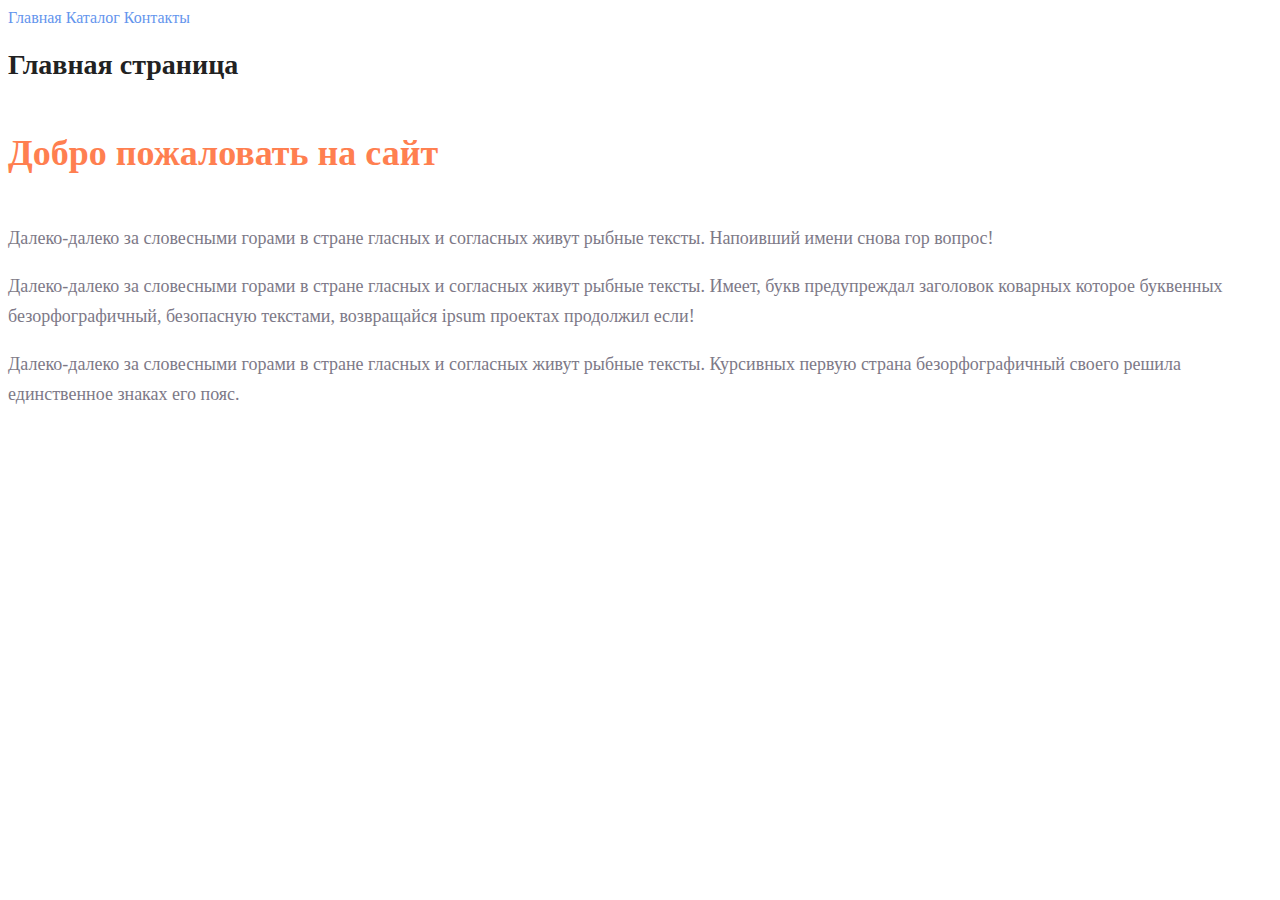
<file: myWeb/index.html>
<!DOCTYPE html>
<html lang="en">
<head>
    <meta charset="UTF-8">
    <meta name="viewport" content="width=device-width, initial-scale=1.0">
    <link rel="stylesheet" href="style.css">
    <title>Main</title>
</head>
<body>
   <nav>
    <a class="link" href="#">Главная</a>
    <a class="link" href="./catalog/catalog.html">Каталог</a>
    <a class="link" href="./contacts.html">Контакты</a>
   </nav> 
   <h1 class="header1"> Главная страница</h1>
   <h2 class="header2">Добро пожаловать на сайт</h2>
   <p class="paragraph">Далеко-далеко за словесными горами в стране гласных и согласных живут рыбные тексты. Напоивший имени снова гор вопрос!</p>
   <p class="paragraph">Далеко-далеко за словесными горами в стране гласных и согласных живут рыбные тексты. Имеет, букв предупреждал заголовок коварных которое буквенных безорфографичный, безопасную текстами, возвращайся ipsum проектах продолжил если!</p>
   <p class="paragraph">Далеко-далеко за словесными горами в стране гласных и согласных живут рыбные тексты. Курсивных первую страна безорфографичный своего решила единственное знаках его пояс.</p>
</body>
</html>
</file>
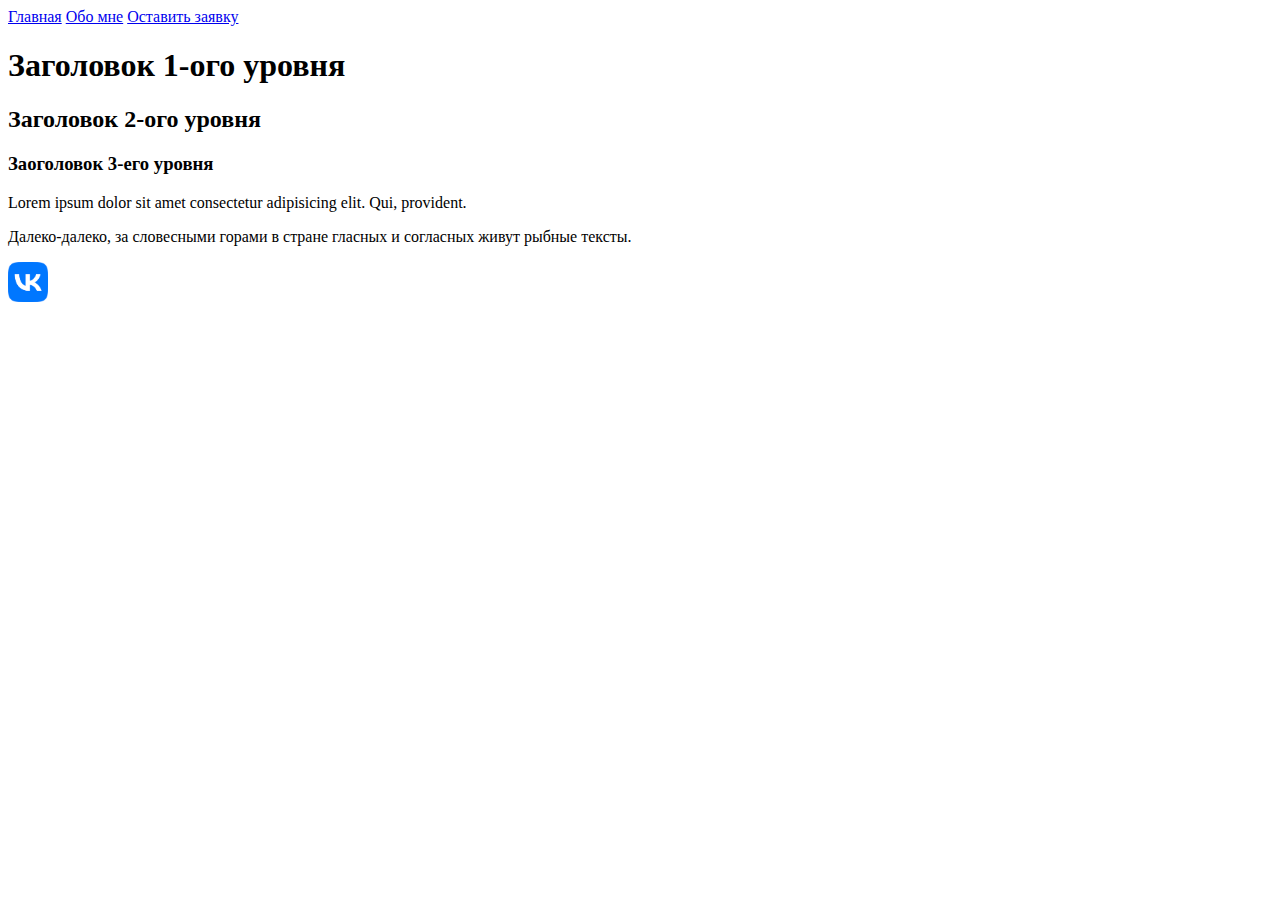
<file: seminar1/index.html>
<!DOCTYPE html>
<html lang="en">
  <head>
    <meta charset="UTF-8" />
    <meta name="viewport" content="width=device-width, initial-scale=1.0" />
    <title>Lesson1</title>
  </head>
  <body>
    <nav>
        <a href="#">Главная</a>
        <a href="./info/about.html">Обо мне</a>
        <a href="./form.html">Оставить заявку</a>
        <!-- alt+shift+вниз - копирование строки -->
        <!-- в пути к папке, если она находится на уровень выше, нужно указать ../ -->
      </nav>  
    <h1>Заголовок 1-ого уровня</h1> <!-- Должен быть один на страницу! -->
    <h2>Заголовок 2-ого уровня</h2>
    <h3>Заоголовок 3-его уровня</h3>
    <p>Lorem ipsum dolor sit amet consectetur adipisicing elit. Qui, provident.</p>
    <p>Далеко-далеко, за словесными горами в стране гласных и согласных живут рыбные тексты.</p> <!-- Loremru - русский текст -->
    <!-- Alt+shift+a  комментатарий -->
    <a href="https://vk.com" target="_blank"><img src="./images/vk.png" alt="иконка VK" width="40"></a>
  </body>
</html>
</file>
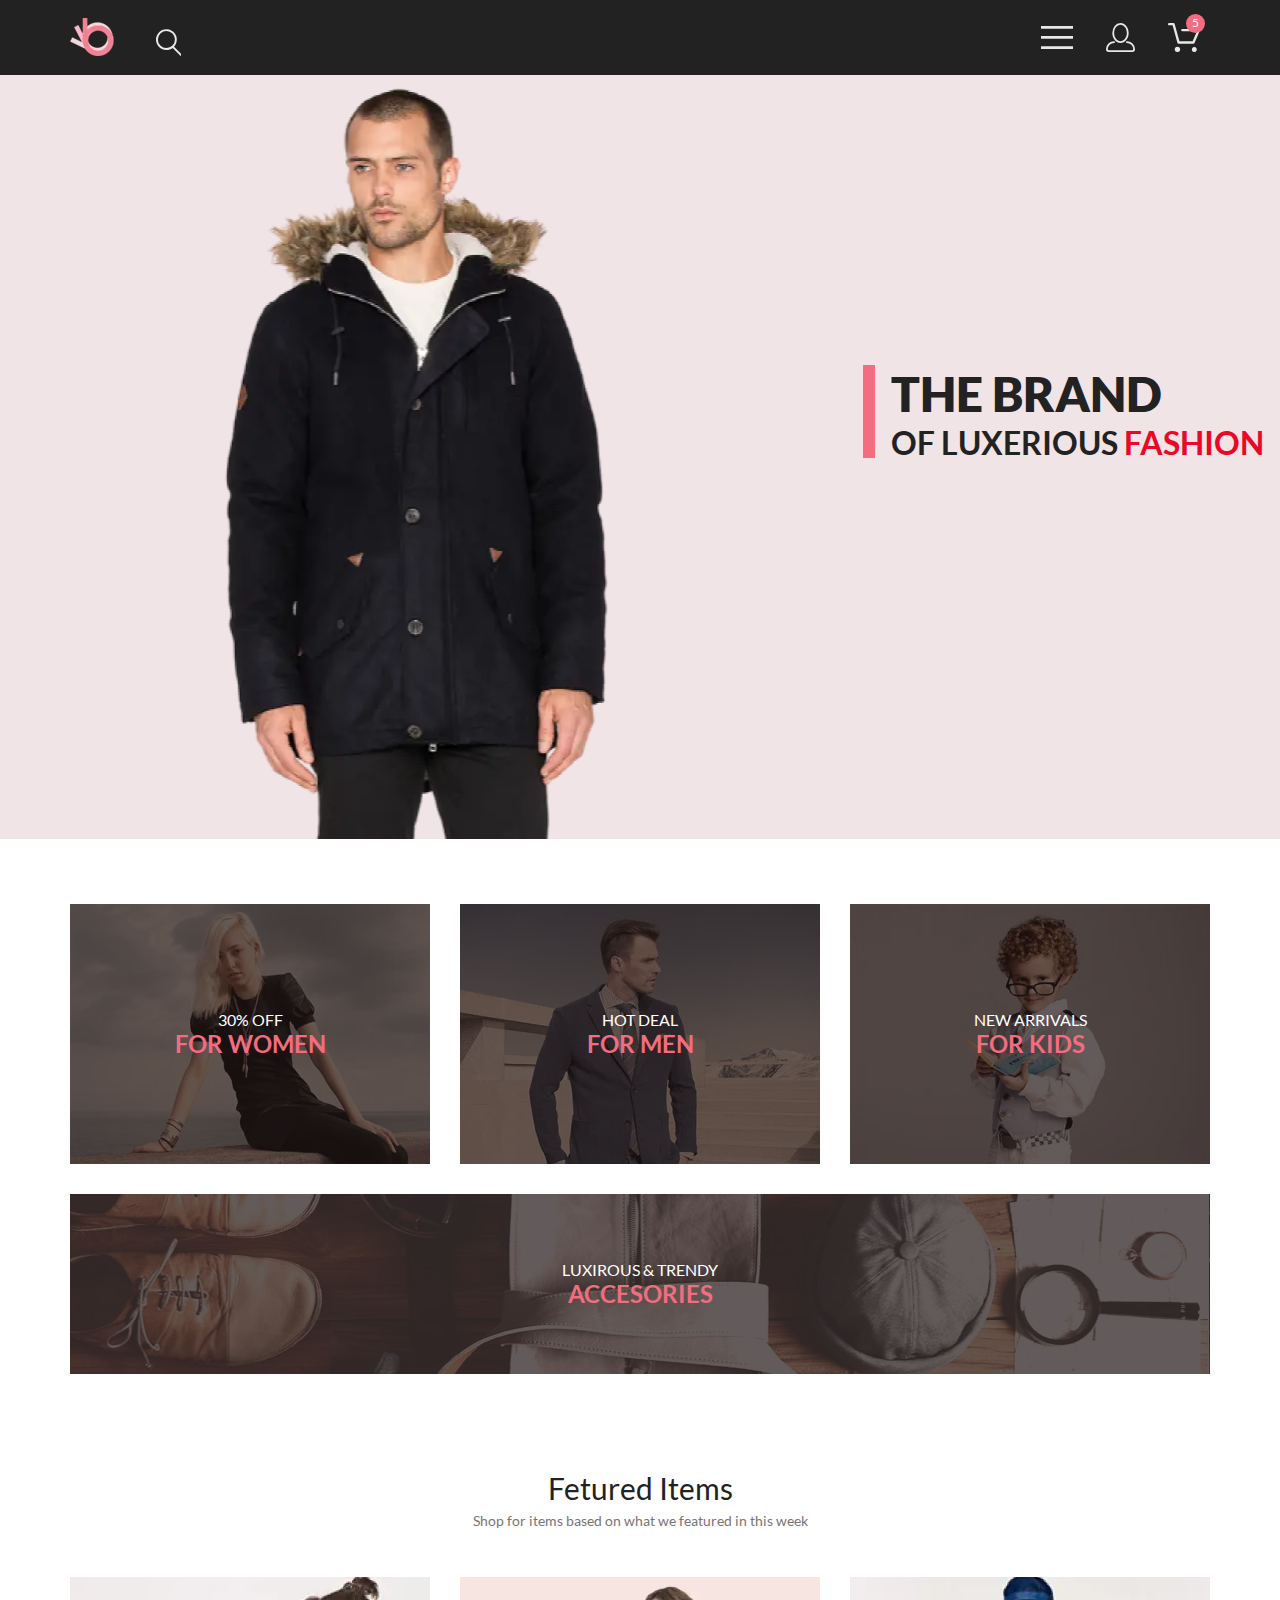
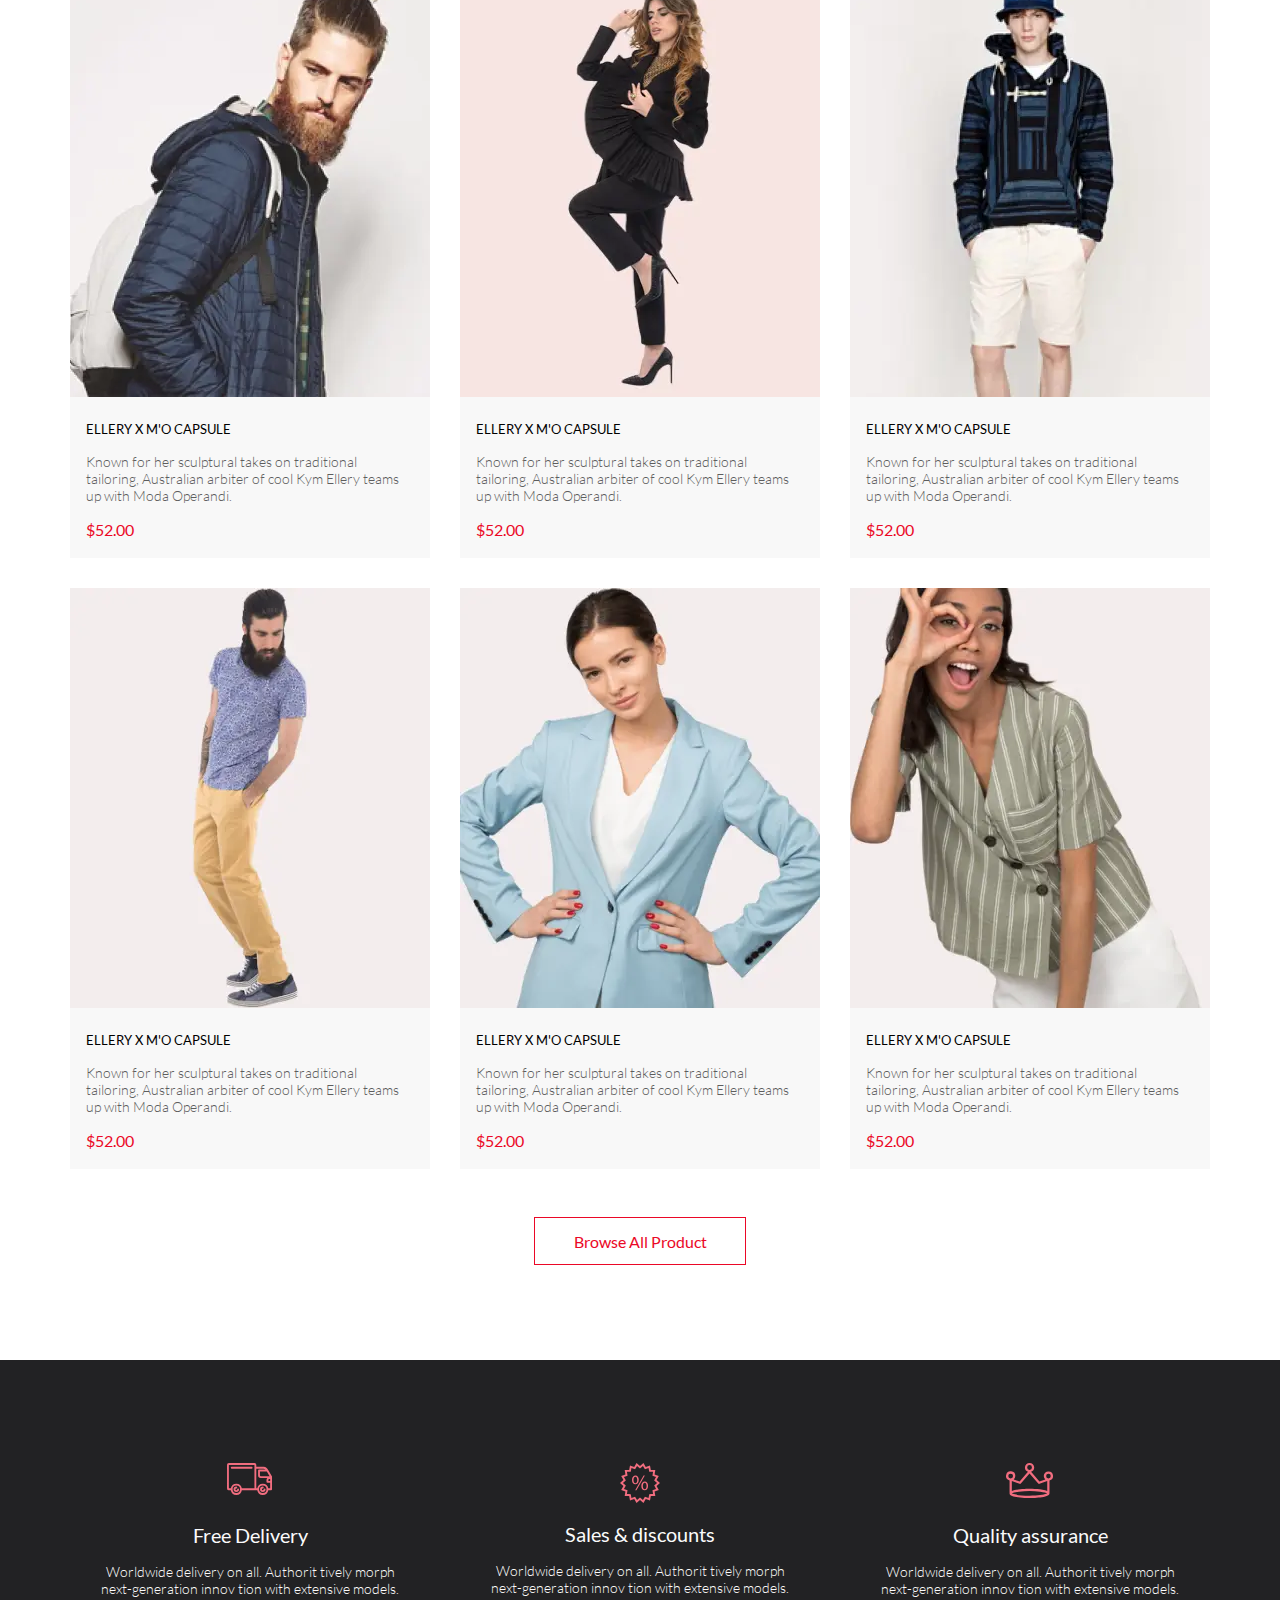
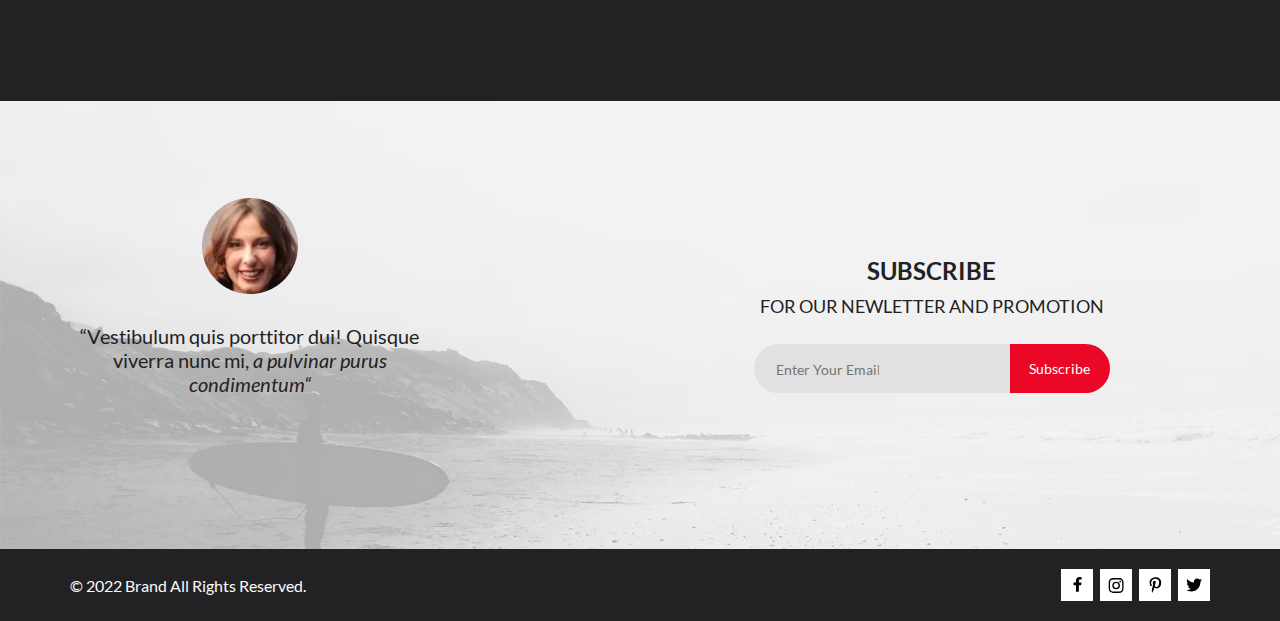
<file: webShop/index.html>
<!DOCTYPE html>
<html lang="en">
<head>
    <meta charset="UTF-8">
    <meta name="viewport" content="width=device-width, initial-scale=1.0">
    <meta name="description" content="Модный женский трикотаж 2023 в интернет магазине Luxory store. Все модели в наличии, быстрая доставка, возможность примерки! Звоните и заказывайте!">
    <link rel="stylesheet" href="style.css">
    <title>Main</title>
</head>
<body>
    <header>
        <div class="container header_wrap">
            <div class="logo_search">
                <img class="logo" src="./img/icon_1.webp" alt="logo">
                <svg xmlns="http://www.w3.org/2000/svg" width="27" height="28" fill="none" class="search"><path fill="#E8E8E8" d="M19.059 17.625A10.395 10.395 0 1 0 11.419 21c2.253.003 4.445-.731 6.24-2.09l7.749 7.807a.926.926 0 0 0 .66.285.9.9 0 0 0 .66-.285.971.971 0 0 0 0-1.346l-7.67-7.746ZM2.886 10.5a8.535 8.535 0 1 1 8.534 8.6 8.575 8.575 0 0 1-8.534-8.6Z"/></svg>
            </div>
            <nav class="menu">
                <h3 style="display: none;">Navigation bar</h3>
                <svg class="burger"  xmlns="http://www.w3.org/2000/svg" width="32" height="23" fill="none"><path fill="#E8E8E8" d="M0 23v-2.69h32V23H0Zm0-10.24v-2.69h32v2.69H0ZM0 2.69V0h32v2.69H0Z"/></svg>
                <svg xmlns="http://www.w3.org/2000/svg" width="29" height="29" fill="none" class="hidden"><path fill="#E8E8E8" d="M14.5 19.937c4.5 0 8.156-4.473 8.156-9.969C22.656 4.472 19 0 14.5 0a7.45 7.45 0 0 0-5.834 3 11.159 11.159 0 0 0-2.322 6.974c0 5.491 3.656 9.963 8.156 9.963Zm0-18.124c3.5 0 6.344 3.659 6.344 8.156 0 4.497-2.846 8.156-6.344 8.156s-6.344-3.66-6.345-8.156C8.154 5.473 11 1.813 14.5 1.813Zm6.344 16.312a.907.907 0 0 0 0 1.813 6.351 6.351 0 0 1 6.344 6.344.908.908 0 0 1-.906.906H2.72a.908.908 0 0 1-.906-.906 6.352 6.352 0 0 1 6.344-6.344.906.906 0 0 0 0-1.812A8.165 8.165 0 0 0 0 26.281 2.722 2.722 0 0 0 2.719 29h23.563A2.722 2.722 0 0 0 29 26.281a8.166 8.166 0 0 0-8.156-8.156Z"/></svg>
                <svg xmlns="http://www.w3.org/2000/svg" width="32" height="29" fill="none" class="hidden"><path fill="#E8E8E8" d="M26.2 29a2.477 2.477 0 1 1 .201 0h-.2ZM6.754 26.32a2.68 2.68 0 1 1 5.364 0 2.68 2.68 0 0 1-5.366 0h.002Zm3.8-5.634a1.184 1.184 0 0 1-1.145-.867L4.575 2.364H1.182a1.182 1.182 0 0 1 0-2.364h4.281a1.183 1.183 0 0 1 1.144.868l4.833 17.455h13.178L29 8.275h-14.6a1.183 1.183 0 1 1 0-2.365h16.413a1.178 1.178 0 0 1 .986.533 1.191 1.191 0 0 1 .1 1.122l-5.405 12.412a1.185 1.185 0 0 1-1.084.709H10.553Z"/></svg>
                <div class="hidden cart-number">
                    <p>5</p>
                </div>
            </nav> 
        </div>
    </header>
    <main>
    <section class="main_baner">
        <div class="container baner_wraper">
            <img class="hidden" src="./img/Layer_57.webp" alt="Layer-image">
            <div class="header1">
                <h1>THE BRAND </h1>
                <h2>OF LUXERIOUS 
                    <span class="red">
                        FASHION
                    </span>
                </h2>
            </div>
            <div class="burger-menu menu-hidden">
                <h3>MENU</h3>
                <h4>MAN</h4>
                <p>Accessories</p>
                <p>Bags</p>
                <p>Denim</p>
                <p>T-Shirts</p>
                <h4>WOMAN</h4>
                <p>Accessories</p>
                <p>Jackets &amp;&nbsp;Coats</p>
                <p>Polos</p>
                <p>T-Shirts</p>
                <p>Shirts</p>
                <h4>KIDS</h4>
                <p>Accessories</p>
                <p>Jackets &amp;&nbsp;Coats</p>
                <p>Polos</p>
                <p>T-Shirts</p>
                <p>Shirts</p>
                <p>Bags</p>
            </div>
        </div>
    </section>
    <section class="container category">
        <div class="category_1stimg">
            <div class="category_background">
                <div>
                    <p>30% OFF</p>
                    <h3>FOR WOMEN</h3>
                </div>
            </div>
        </div>
        <div class="category_2ndimg">
            <div class="category_background">
                <div>
                    <p>HOT DEAL </p>
                    <h3>FOR MEN</h3>
                </div>
            </div>
        </div>
        <div class="category_3dimg">
            <div class="category_background">
                <div>
                    <p>NEW ARRIVALS </p>
                    <h3>FOR KIDS</h3>
                </div>
            </div>
        </div>
        <div class="category_4thimg">
            <div class="category_background">
                <div>
                    <p>LUXIROUS &amp;&nbsp;TRENDY</p>
                    <h3>ACCESORIES</h3>
                </div>
            </div>
        </div>
        
    </section>
    <section class="container catalog">
        <div class="catalog__header">
            <h3>Fetured Items</h3>
            <p>Shop for items based on what we featured in this week</p>
        </div>
        <div class="catalog_wraper">
            <div class="catalog_card">
                <div class="card_image">
                    <div class="card-blackout">
                        <button>
                            <svg xmlns="http://www.w3.org/2000/svg" width="27" height="25" fill="none"><path fill="#fff" d="M21.952 23.266h-.112c-.61 0-1.121-.5-1.165-1.137-.045-.669.444-1.25 1.089-1.295a1.196 1.196 0 0 1 1.258 1.114c.011.249-.03.603-.285.895l-.006.007-.006.007a1.158 1.158 0 0 1-.773.41ZM8.22 23.26c-.65 0-1.18-.543-1.18-1.21 0-.667.53-1.21 1.18-1.21.65 0 1.18.543 1.18 1.21 0 .667-.53 1.21-1.18 1.21Z"/><path fill="#fff" d="M21.877 22.266a.146.146 0 0 0 .084-.053c.007-.01.015-.018.023-.027.036-.042.04-.13.039-.175-.013-.107-.104-.18-.181-.18h-.01c-.078.006-.166.11-.16.232.01.116.096.203.168.203h.037ZM8.22 22.26c.1 0 .18-.095.18-.21 0-.116-.08-.21-.18-.21-.1 0-.18.094-.18.21 0 .116.08.21.18.21ZM22 24.266h-.16c-1.138 0-2.083-.911-2.163-2.068-.08-1.205.817-2.28 2.019-2.362.049-.003.097-.005.146-.005 1.138 0 2.1.901 2.178 2.057.031.603-.145 1.173-.53 1.613a2.16 2.16 0 0 1-1.49.765ZM8.22 24.26c-1.204 0-2.18-.99-2.18-2.21s.976-2.21 2.18-2.21c1.204 0 2.18.99 2.18 2.21s-.976 2.21-2.18 2.21Zm12.979-6.866H9.134a.965.965 0 0 1-.93-.716L4.278 2.247H1.522a.972.972 0 0 1-.961-.978c0-.537.433-.977.961-.977H5c.432 0 .816.293.929.717l3.925 14.43h10.704l3.557-8.306H12.258a.973.973 0 0 1-.962-.978c0-.537.433-.977.962-.977H25.59c.32 0 .626.163.801.44a1 1 0 0 1 .08.928l-4.39 10.26a.963.963 0 0 1-.881.587Z"/><path fill="#fff" d="M21.877 22.266a.146.146 0 0 0 .084-.053c.007-.01.015-.018.023-.027.036-.042.04-.13.039-.175-.013-.107-.104-.18-.181-.18h-.01c-.078.006-.166.11-.16.232.01.116.096.203.168.203h.037ZM8.22 22.26c.1 0 .18-.095.18-.21 0-.116-.08-.21-.18-.21-.1 0-.18.094-.18.21 0 .116.08.21.18.21ZM22 24.266h-.16c-1.138 0-2.083-.911-2.163-2.068-.08-1.205.817-2.28 2.019-2.362.049-.003.097-.005.146-.005 1.138 0 2.1.901 2.178 2.057.031.603-.145 1.173-.53 1.613a2.16 2.16 0 0 1-1.49.765ZM8.22 24.26c-1.204 0-2.18-.99-2.18-2.21s.976-2.21 2.18-2.21c1.204 0 2.18.99 2.18 2.21s-.976 2.21-2.18 2.21Zm12.979-6.866H9.134a.965.965 0 0 1-.93-.716L4.278 2.247H1.522a.972.972 0 0 1-.961-.978c0-.537.433-.977.961-.977H5c.432 0 .816.293.929.717l3.925 14.43h10.704l3.557-8.306H12.258a.973.973 0 0 1-.962-.978c0-.537.433-.977.962-.977H25.59c.32 0 .626.163.801.44a1 1 0 0 1 .08.928l-4.39 10.26a.963.963 0 0 1-.881.587Z"/></svg>
                            Add to Cart
                        </button>
                    </div>
                    <img src="./img/products_1.webp" alt="first product">
                </div>
                <div class="card_description">
                    <h4>ELLERY X M'O CAPSULE</h4>
                    <p>Known for her sculptural takes on traditional tailoring, Australian arbiter of cool Kym Ellery teams up with Moda Operandi.</p>
                    <span>$52.00</span>
                </div>
            </div>
            <div class="catalog_card">
                <div class="card_image">
                    <div class="card-blackout">
                        <button>
                            <svg xmlns="http://www.w3.org/2000/svg" width="27" height="25" fill="none"><path fill="#fff" d="M21.952 23.266h-.112c-.61 0-1.121-.5-1.165-1.137-.045-.669.444-1.25 1.089-1.295a1.196 1.196 0 0 1 1.258 1.114c.011.249-.03.603-.285.895l-.006.007-.006.007a1.158 1.158 0 0 1-.773.41ZM8.22 23.26c-.65 0-1.18-.543-1.18-1.21 0-.667.53-1.21 1.18-1.21.65 0 1.18.543 1.18 1.21 0 .667-.53 1.21-1.18 1.21Z"/><path fill="#fff" d="M21.877 22.266a.146.146 0 0 0 .084-.053c.007-.01.015-.018.023-.027.036-.042.04-.13.039-.175-.013-.107-.104-.18-.181-.18h-.01c-.078.006-.166.11-.16.232.01.116.096.203.168.203h.037ZM8.22 22.26c.1 0 .18-.095.18-.21 0-.116-.08-.21-.18-.21-.1 0-.18.094-.18.21 0 .116.08.21.18.21ZM22 24.266h-.16c-1.138 0-2.083-.911-2.163-2.068-.08-1.205.817-2.28 2.019-2.362.049-.003.097-.005.146-.005 1.138 0 2.1.901 2.178 2.057.031.603-.145 1.173-.53 1.613a2.16 2.16 0 0 1-1.49.765ZM8.22 24.26c-1.204 0-2.18-.99-2.18-2.21s.976-2.21 2.18-2.21c1.204 0 2.18.99 2.18 2.21s-.976 2.21-2.18 2.21Zm12.979-6.866H9.134a.965.965 0 0 1-.93-.716L4.278 2.247H1.522a.972.972 0 0 1-.961-.978c0-.537.433-.977.961-.977H5c.432 0 .816.293.929.717l3.925 14.43h10.704l3.557-8.306H12.258a.973.973 0 0 1-.962-.978c0-.537.433-.977.962-.977H25.59c.32 0 .626.163.801.44a1 1 0 0 1 .08.928l-4.39 10.26a.963.963 0 0 1-.881.587Z"/><path fill="#fff" d="M21.877 22.266a.146.146 0 0 0 .084-.053c.007-.01.015-.018.023-.027.036-.042.04-.13.039-.175-.013-.107-.104-.18-.181-.18h-.01c-.078.006-.166.11-.16.232.01.116.096.203.168.203h.037ZM8.22 22.26c.1 0 .18-.095.18-.21 0-.116-.08-.21-.18-.21-.1 0-.18.094-.18.21 0 .116.08.21.18.21ZM22 24.266h-.16c-1.138 0-2.083-.911-2.163-2.068-.08-1.205.817-2.28 2.019-2.362.049-.003.097-.005.146-.005 1.138 0 2.1.901 2.178 2.057.031.603-.145 1.173-.53 1.613a2.16 2.16 0 0 1-1.49.765ZM8.22 24.26c-1.204 0-2.18-.99-2.18-2.21s.976-2.21 2.18-2.21c1.204 0 2.18.99 2.18 2.21s-.976 2.21-2.18 2.21Zm12.979-6.866H9.134a.965.965 0 0 1-.93-.716L4.278 2.247H1.522a.972.972 0 0 1-.961-.978c0-.537.433-.977.961-.977H5c.432 0 .816.293.929.717l3.925 14.43h10.704l3.557-8.306H12.258a.973.973 0 0 1-.962-.978c0-.537.433-.977.962-.977H25.59c.32 0 .626.163.801.44a1 1 0 0 1 .08.928l-4.39 10.26a.963.963 0 0 1-.881.587Z"/></svg>
                            Add to Cart
                        </button>
                    </div>
                    <img src="./img/products_2.webp" alt="second product">
                </div>
                <div class="card_description">
                    <h4>ELLERY X M'O CAPSULE</h4>
                    <p>Known for her sculptural takes on traditional tailoring, Australian arbiter of cool Kym Ellery teams up with Moda Operandi.</p>
                    <span>$52.00</span>
                </div>
                
            </div>
            <div class="catalog_card">
                <div class="card_image">
                    <div class="card-blackout">
                        <button>
                            <svg xmlns="http://www.w3.org/2000/svg" width="27" height="25" fill="none"><path fill="#fff" d="M21.952 23.266h-.112c-.61 0-1.121-.5-1.165-1.137-.045-.669.444-1.25 1.089-1.295a1.196 1.196 0 0 1 1.258 1.114c.011.249-.03.603-.285.895l-.006.007-.006.007a1.158 1.158 0 0 1-.773.41ZM8.22 23.26c-.65 0-1.18-.543-1.18-1.21 0-.667.53-1.21 1.18-1.21.65 0 1.18.543 1.18 1.21 0 .667-.53 1.21-1.18 1.21Z"/><path fill="#fff" d="M21.877 22.266a.146.146 0 0 0 .084-.053c.007-.01.015-.018.023-.027.036-.042.04-.13.039-.175-.013-.107-.104-.18-.181-.18h-.01c-.078.006-.166.11-.16.232.01.116.096.203.168.203h.037ZM8.22 22.26c.1 0 .18-.095.18-.21 0-.116-.08-.21-.18-.21-.1 0-.18.094-.18.21 0 .116.08.21.18.21ZM22 24.266h-.16c-1.138 0-2.083-.911-2.163-2.068-.08-1.205.817-2.28 2.019-2.362.049-.003.097-.005.146-.005 1.138 0 2.1.901 2.178 2.057.031.603-.145 1.173-.53 1.613a2.16 2.16 0 0 1-1.49.765ZM8.22 24.26c-1.204 0-2.18-.99-2.18-2.21s.976-2.21 2.18-2.21c1.204 0 2.18.99 2.18 2.21s-.976 2.21-2.18 2.21Zm12.979-6.866H9.134a.965.965 0 0 1-.93-.716L4.278 2.247H1.522a.972.972 0 0 1-.961-.978c0-.537.433-.977.961-.977H5c.432 0 .816.293.929.717l3.925 14.43h10.704l3.557-8.306H12.258a.973.973 0 0 1-.962-.978c0-.537.433-.977.962-.977H25.59c.32 0 .626.163.801.44a1 1 0 0 1 .08.928l-4.39 10.26a.963.963 0 0 1-.881.587Z"/><path fill="#fff" d="M21.877 22.266a.146.146 0 0 0 .084-.053c.007-.01.015-.018.023-.027.036-.042.04-.13.039-.175-.013-.107-.104-.18-.181-.18h-.01c-.078.006-.166.11-.16.232.01.116.096.203.168.203h.037ZM8.22 22.26c.1 0 .18-.095.18-.21 0-.116-.08-.21-.18-.21-.1 0-.18.094-.18.21 0 .116.08.21.18.21ZM22 24.266h-.16c-1.138 0-2.083-.911-2.163-2.068-.08-1.205.817-2.28 2.019-2.362.049-.003.097-.005.146-.005 1.138 0 2.1.901 2.178 2.057.031.603-.145 1.173-.53 1.613a2.16 2.16 0 0 1-1.49.765ZM8.22 24.26c-1.204 0-2.18-.99-2.18-2.21s.976-2.21 2.18-2.21c1.204 0 2.18.99 2.18 2.21s-.976 2.21-2.18 2.21Zm12.979-6.866H9.134a.965.965 0 0 1-.93-.716L4.278 2.247H1.522a.972.972 0 0 1-.961-.978c0-.537.433-.977.961-.977H5c.432 0 .816.293.929.717l3.925 14.43h10.704l3.557-8.306H12.258a.973.973 0 0 1-.962-.978c0-.537.433-.977.962-.977H25.59c.32 0 .626.163.801.44a1 1 0 0 1 .08.928l-4.39 10.26a.963.963 0 0 1-.881.587Z"/></svg>
                            Add to Cart
                        </button>
                    </div>
                    <img src="./img/products_3.webp" alt="third product">
                </div>
                <div class="card_description">
                    <h4>ELLERY X M'O CAPSULE</h4>
                    <p>Known for her sculptural takes on traditional tailoring, Australian arbiter of cool Kym Ellery teams up with Moda Operandi.</p>
                    <span>$52.00</span>
                </div>
            </div>
            <div class="catalog_card">
                <div class="card_image">
                    <div class="card-blackout">
                        <button>
                            <svg xmlns="http://www.w3.org/2000/svg" width="27" height="25" fill="none"><path fill="#fff" d="M21.952 23.266h-.112c-.61 0-1.121-.5-1.165-1.137-.045-.669.444-1.25 1.089-1.295a1.196 1.196 0 0 1 1.258 1.114c.011.249-.03.603-.285.895l-.006.007-.006.007a1.158 1.158 0 0 1-.773.41ZM8.22 23.26c-.65 0-1.18-.543-1.18-1.21 0-.667.53-1.21 1.18-1.21.65 0 1.18.543 1.18 1.21 0 .667-.53 1.21-1.18 1.21Z"/><path fill="#fff" d="M21.877 22.266a.146.146 0 0 0 .084-.053c.007-.01.015-.018.023-.027.036-.042.04-.13.039-.175-.013-.107-.104-.18-.181-.18h-.01c-.078.006-.166.11-.16.232.01.116.096.203.168.203h.037ZM8.22 22.26c.1 0 .18-.095.18-.21 0-.116-.08-.21-.18-.21-.1 0-.18.094-.18.21 0 .116.08.21.18.21ZM22 24.266h-.16c-1.138 0-2.083-.911-2.163-2.068-.08-1.205.817-2.28 2.019-2.362.049-.003.097-.005.146-.005 1.138 0 2.1.901 2.178 2.057.031.603-.145 1.173-.53 1.613a2.16 2.16 0 0 1-1.49.765ZM8.22 24.26c-1.204 0-2.18-.99-2.18-2.21s.976-2.21 2.18-2.21c1.204 0 2.18.99 2.18 2.21s-.976 2.21-2.18 2.21Zm12.979-6.866H9.134a.965.965 0 0 1-.93-.716L4.278 2.247H1.522a.972.972 0 0 1-.961-.978c0-.537.433-.977.961-.977H5c.432 0 .816.293.929.717l3.925 14.43h10.704l3.557-8.306H12.258a.973.973 0 0 1-.962-.978c0-.537.433-.977.962-.977H25.59c.32 0 .626.163.801.44a1 1 0 0 1 .08.928l-4.39 10.26a.963.963 0 0 1-.881.587Z"/><path fill="#fff" d="M21.877 22.266a.146.146 0 0 0 .084-.053c.007-.01.015-.018.023-.027.036-.042.04-.13.039-.175-.013-.107-.104-.18-.181-.18h-.01c-.078.006-.166.11-.16.232.01.116.096.203.168.203h.037ZM8.22 22.26c.1 0 .18-.095.18-.21 0-.116-.08-.21-.18-.21-.1 0-.18.094-.18.21 0 .116.08.21.18.21ZM22 24.266h-.16c-1.138 0-2.083-.911-2.163-2.068-.08-1.205.817-2.28 2.019-2.362.049-.003.097-.005.146-.005 1.138 0 2.1.901 2.178 2.057.031.603-.145 1.173-.53 1.613a2.16 2.16 0 0 1-1.49.765ZM8.22 24.26c-1.204 0-2.18-.99-2.18-2.21s.976-2.21 2.18-2.21c1.204 0 2.18.99 2.18 2.21s-.976 2.21-2.18 2.21Zm12.979-6.866H9.134a.965.965 0 0 1-.93-.716L4.278 2.247H1.522a.972.972 0 0 1-.961-.978c0-.537.433-.977.961-.977H5c.432 0 .816.293.929.717l3.925 14.43h10.704l3.557-8.306H12.258a.973.973 0 0 1-.962-.978c0-.537.433-.977.962-.977H25.59c.32 0 .626.163.801.44a1 1 0 0 1 .08.928l-4.39 10.26a.963.963 0 0 1-.881.587Z"/></svg>
                            Add to Cart
                        </button>
                    </div>
                    <img src="./img/products_4.webp" alt="fourth product">
                </div>
                <div class="card_description">
                    <h4>ELLERY X M'O CAPSULE</h4>
                    <p>Known for her sculptural takes on traditional tailoring, Australian arbiter of cool Kym Ellery teams up with Moda Operandi.</p>
                    <span>$52.00</span>
                </div>
            </div>
            <div class="catalog_card">
                <div class="card_image">
                    <div class="card-blackout">
                        <button>
                            <svg xmlns="http://www.w3.org/2000/svg" width="27" height="25" fill="none"><path fill="#fff" d="M21.952 23.266h-.112c-.61 0-1.121-.5-1.165-1.137-.045-.669.444-1.25 1.089-1.295a1.196 1.196 0 0 1 1.258 1.114c.011.249-.03.603-.285.895l-.006.007-.006.007a1.158 1.158 0 0 1-.773.41ZM8.22 23.26c-.65 0-1.18-.543-1.18-1.21 0-.667.53-1.21 1.18-1.21.65 0 1.18.543 1.18 1.21 0 .667-.53 1.21-1.18 1.21Z"/><path fill="#fff" d="M21.877 22.266a.146.146 0 0 0 .084-.053c.007-.01.015-.018.023-.027.036-.042.04-.13.039-.175-.013-.107-.104-.18-.181-.18h-.01c-.078.006-.166.11-.16.232.01.116.096.203.168.203h.037ZM8.22 22.26c.1 0 .18-.095.18-.21 0-.116-.08-.21-.18-.21-.1 0-.18.094-.18.21 0 .116.08.21.18.21ZM22 24.266h-.16c-1.138 0-2.083-.911-2.163-2.068-.08-1.205.817-2.28 2.019-2.362.049-.003.097-.005.146-.005 1.138 0 2.1.901 2.178 2.057.031.603-.145 1.173-.53 1.613a2.16 2.16 0 0 1-1.49.765ZM8.22 24.26c-1.204 0-2.18-.99-2.18-2.21s.976-2.21 2.18-2.21c1.204 0 2.18.99 2.18 2.21s-.976 2.21-2.18 2.21Zm12.979-6.866H9.134a.965.965 0 0 1-.93-.716L4.278 2.247H1.522a.972.972 0 0 1-.961-.978c0-.537.433-.977.961-.977H5c.432 0 .816.293.929.717l3.925 14.43h10.704l3.557-8.306H12.258a.973.973 0 0 1-.962-.978c0-.537.433-.977.962-.977H25.59c.32 0 .626.163.801.44a1 1 0 0 1 .08.928l-4.39 10.26a.963.963 0 0 1-.881.587Z"/><path fill="#fff" d="M21.877 22.266a.146.146 0 0 0 .084-.053c.007-.01.015-.018.023-.027.036-.042.04-.13.039-.175-.013-.107-.104-.18-.181-.18h-.01c-.078.006-.166.11-.16.232.01.116.096.203.168.203h.037ZM8.22 22.26c.1 0 .18-.095.18-.21 0-.116-.08-.21-.18-.21-.1 0-.18.094-.18.21 0 .116.08.21.18.21ZM22 24.266h-.16c-1.138 0-2.083-.911-2.163-2.068-.08-1.205.817-2.28 2.019-2.362.049-.003.097-.005.146-.005 1.138 0 2.1.901 2.178 2.057.031.603-.145 1.173-.53 1.613a2.16 2.16 0 0 1-1.49.765ZM8.22 24.26c-1.204 0-2.18-.99-2.18-2.21s.976-2.21 2.18-2.21c1.204 0 2.18.99 2.18 2.21s-.976 2.21-2.18 2.21Zm12.979-6.866H9.134a.965.965 0 0 1-.93-.716L4.278 2.247H1.522a.972.972 0 0 1-.961-.978c0-.537.433-.977.961-.977H5c.432 0 .816.293.929.717l3.925 14.43h10.704l3.557-8.306H12.258a.973.973 0 0 1-.962-.978c0-.537.433-.977.962-.977H25.59c.32 0 .626.163.801.44a1 1 0 0 1 .08.928l-4.39 10.26a.963.963 0 0 1-.881.587Z"/></svg>
                            Add to Cart
                        </button>
                    </div>
                    <img src="./img/products_5.webp" alt="fifth product">
                </div>
                <div class="card_description">
                    <h4>ELLERY X M'O CAPSULE</h4>
                    <p>Known for her sculptural takes on traditional tailoring, Australian arbiter of cool Kym Ellery teams up with Moda Operandi.</p>
                    <span>$52.00</span>
                </div>
            </div>
            <div class="catalog_card">
                <div class="card_image">
                    <div class="card-blackout">
                        <button>
                            <svg xmlns="http://www.w3.org/2000/svg" width="27" height="25" fill="none"><path fill="#fff" d="M21.952 23.266h-.112c-.61 0-1.121-.5-1.165-1.137-.045-.669.444-1.25 1.089-1.295a1.196 1.196 0 0 1 1.258 1.114c.011.249-.03.603-.285.895l-.006.007-.006.007a1.158 1.158 0 0 1-.773.41ZM8.22 23.26c-.65 0-1.18-.543-1.18-1.21 0-.667.53-1.21 1.18-1.21.65 0 1.18.543 1.18 1.21 0 .667-.53 1.21-1.18 1.21Z"/><path fill="#fff" d="M21.877 22.266a.146.146 0 0 0 .084-.053c.007-.01.015-.018.023-.027.036-.042.04-.13.039-.175-.013-.107-.104-.18-.181-.18h-.01c-.078.006-.166.11-.16.232.01.116.096.203.168.203h.037ZM8.22 22.26c.1 0 .18-.095.18-.21 0-.116-.08-.21-.18-.21-.1 0-.18.094-.18.21 0 .116.08.21.18.21ZM22 24.266h-.16c-1.138 0-2.083-.911-2.163-2.068-.08-1.205.817-2.28 2.019-2.362.049-.003.097-.005.146-.005 1.138 0 2.1.901 2.178 2.057.031.603-.145 1.173-.53 1.613a2.16 2.16 0 0 1-1.49.765ZM8.22 24.26c-1.204 0-2.18-.99-2.18-2.21s.976-2.21 2.18-2.21c1.204 0 2.18.99 2.18 2.21s-.976 2.21-2.18 2.21Zm12.979-6.866H9.134a.965.965 0 0 1-.93-.716L4.278 2.247H1.522a.972.972 0 0 1-.961-.978c0-.537.433-.977.961-.977H5c.432 0 .816.293.929.717l3.925 14.43h10.704l3.557-8.306H12.258a.973.973 0 0 1-.962-.978c0-.537.433-.977.962-.977H25.59c.32 0 .626.163.801.44a1 1 0 0 1 .08.928l-4.39 10.26a.963.963 0 0 1-.881.587Z"/><path fill="#fff" d="M21.877 22.266a.146.146 0 0 0 .084-.053c.007-.01.015-.018.023-.027.036-.042.04-.13.039-.175-.013-.107-.104-.18-.181-.18h-.01c-.078.006-.166.11-.16.232.01.116.096.203.168.203h.037ZM8.22 22.26c.1 0 .18-.095.18-.21 0-.116-.08-.21-.18-.21-.1 0-.18.094-.18.21 0 .116.08.21.18.21ZM22 24.266h-.16c-1.138 0-2.083-.911-2.163-2.068-.08-1.205.817-2.28 2.019-2.362.049-.003.097-.005.146-.005 1.138 0 2.1.901 2.178 2.057.031.603-.145 1.173-.53 1.613a2.16 2.16 0 0 1-1.49.765ZM8.22 24.26c-1.204 0-2.18-.99-2.18-2.21s.976-2.21 2.18-2.21c1.204 0 2.18.99 2.18 2.21s-.976 2.21-2.18 2.21Zm12.979-6.866H9.134a.965.965 0 0 1-.93-.716L4.278 2.247H1.522a.972.972 0 0 1-.961-.978c0-.537.433-.977.961-.977H5c.432 0 .816.293.929.717l3.925 14.43h10.704l3.557-8.306H12.258a.973.973 0 0 1-.962-.978c0-.537.433-.977.962-.977H25.59c.32 0 .626.163.801.44a1 1 0 0 1 .08.928l-4.39 10.26a.963.963 0 0 1-.881.587Z"/></svg>
                            Add to Cart
                        </button>
                    </div>
                    <img src="./img/products_6.webp" alt="sixth product">
                </div>
                <div class="card_description">
                    <h4>ELLERY X M'O CAPSULE</h4>
                    <p>Known for her sculptural takes on traditional tailoring, Australian arbiter of cool Kym Ellery teams up with Moda Operandi.</p>
                    <span> $52.00 </span>
                </div>
            </div>
        </div>
    </section>
    <section class="container button">
        <h2 style="display: none;">Button browse all product</h2>
            <button>Browse All Product</button>
    </section>
    <article class="features">
        <div class="container features__wrapper">
            <h4 style="display: none;"> Features</h4>
            <div class="feature-card">
                <svg xmlns="http://www.w3.org/2000/svg" width="46" height="32" fill="none"><path fill="#F16D7F" d="M30.287 27.243H14.81a5.562 5.562 0 0 1-10.987 0H1.886a1.869 1.869 0 0 1-1.857-1.876V1.877A1.869 1.869 0 0 1 1.886 0h25.55a1.868 1.868 0 0 1 1.857 1.877v1.905h7.12a.9.9 0 0 1 .239.031c2.3.2 3.457 1.4 4.677 3.462l3.559 6.094c.085.145.13.31.13.477v12.458a.934.934 0 0 1-.93.938h-2.813a5.562 5.562 0 0 1-10.987 0h-.001Zm1.778-.939a3.715 3.715 0 1 0 3.716-3.755 3.74 3.74 0 0 0-3.716 3.755Zm-26.464 0a3.715 3.715 0 1 0 3.716-3.755A3.74 3.74 0 0 0 5.6 26.304Zm35.672-.938h1.886v-5.618h-2.736a.932.932 0 0 1-.93-.938v-1.847c0-.72.276-1.414.77-1.938h-6.378a.927.927 0 0 1-.23-.03 2.824 2.824 0 0 1-2.573-2.823v-4.7a.936.936 0 0 1 .929-.939h6.483a3.354 3.354 0 0 0-2.578-.88h-6.623v19.709h.994a5.561 5.561 0 0 1 10.987 0l-.001.004Zm-26.464 0h12.627V1.876H1.886v23.49h1.937a5.562 5.562 0 0 1 10.987 0h-.001Zm26.542-8.4v.909h1.808v-1.847h-.88a.934.934 0 0 0-.927.935l-.001.003Zm-8.413-4.792a.955.955 0 0 0 .947.958c.064 0 .127.006.19.02H42.6l-2.766-4.736h-6.9l.004 3.758Zm.093 14.132a2.766 2.766 0 0 1 2.749-2.777.938.938 0 0 1 0 1.876.9.9 0 1 0 .892.9.928.928 0 0 1 1.857 0 2.75 2.75 0 1 1-5.5 0h.002Zm-26.464 0a2.766 2.766 0 0 1 2.749-2.777.938.938 0 0 1 0 1.876.9.9 0 1 0 .892.9.929.929 0 0 1 1.857 0 2.75 2.75 0 1 1-5.5 0h.002ZM4.709 5.66a.938.938 0 1 1 0-1.876h19.9a.938.938 0 1 1 0 1.876h-19.9Z"/></svg>
                <h5>Free Delivery</h5>
                <p>Worldwide delivery on all. Authorit tively morph next-generation innov tion with extensive models.</p>
            </div>
            <div class="feature-card">
                <svg xmlns="http://www.w3.org/2000/svg" width="40" height="40" fill="none"><path fill="#F16D7F" d="m19.994 37.024-3.471 2.9-2.288-3.92-4.24 1.512-.822-4.48-4.493-.045.732-4.5-4.208-1.6 2.21-3.966L0 19.96l3.412-2.967-2.21-3.965 4.209-1.6-.733-4.495 4.494-.044.822-4.48 4.24 1.51L16.522 0l3.47 2.9L23.465 0l2.289 3.92 4.24-1.511.82 4.48 4.495.046-.732 4.495 4.208 1.6-2.21 3.966 3.412 2.965-3.412 2.967 2.209 3.966-4.21 1.6.734 4.494-4.495.045-.821 4.48-4.238-1.51-2.29 3.92-3.47-2.9ZM21.2 35.54l1.76 1.471 1.162-1.99.792-1.356 1.468.523 2.15.768.418-2.273.285-1.555 1.56-.016 2.283-.021-.372-2.282-.254-1.56 1.459-.554 2.134-.813-1.12-2.01-.766-1.375 1.183-1.027 1.734-1.51-1.733-1.5-1.183-1.03.766-1.375 1.12-2.011-2.133-.811-1.46-.553.256-1.56.372-2.281-2.282-.023-1.56-.016-.285-1.554-.416-2.273-2.152.767-1.468.523-.793-1.357-1.162-1.99-1.762 1.47-1.205 1.006-1.205-1.005-1.761-1.471-1.161 1.989-.792 1.357-1.47-.523-2.15-.768-.417 2.274-.285 1.554-1.56.016-2.281.022.372 2.282.254 1.558-1.46.555-2.134.81 1.12 2.012.767 1.375-1.183 1.029-1.734 1.508 1.733 1.507 1.183 1.029-.766 1.375-1.121 2.01 2.133.81 1.46.555-.255 1.559-.371 2.284 2.28.023 1.56.016.286 1.555.417 2.272 2.152-.767 1.469-.523.792 1.357 1.162 1.99 1.76-1.471 1.206-1.005 1.204.998Zm.118-12.521c0-2.927 1.565-4.555 3.459-4.555 2.006 0 3.3 1.563 3.3 4.33 0 3.059-1.585 4.577-3.415 4.577-1.78 0-3.324-1.45-3.344-4.352Zm1.52-.088c-.022 1.85.683 3.258 1.873 3.258 1.277 0 1.85-1.385 1.85-3.3 0-1.765-.507-3.237-1.85-3.237-1.211-.004-1.872 1.45-1.872 3.278Zm-7.644 4.4 8.415-14.719h1.233l-8.415 14.719h-1.233ZM11.979 16.99c0-2.9 1.563-4.532 3.458-4.532 2 0 3.326 1.564 3.326 4.332 0 3.058-1.586 4.575-3.436 4.575-1.783 0-3.327-1.45-3.348-4.374v-.001Zm1.542-.066c-.044 1.85.64 3.257 1.85 3.259 1.277 0 1.85-1.384 1.85-3.3 0-1.766-.507-3.238-1.85-3.238-1.21-.003-1.85 1.447-1.85 3.28v-.001Z"/></svg>
                <h5>Sales &amp;&nbsp;discounts</h5>
                <p>Worldwide delivery on all. Authorit tively morph next-generation innov tion with extensive models.</p>
            </div>
            <div class="feature-card">
                <svg xmlns="http://www.w3.org/2000/svg" width="48" height="35" fill="none"><path fill="#F16D7F" d="M42.393 8.536a4.6 4.6 0 0 0-4.646 4.533 4.456 4.456 0 0 0 1.56 3.365l-5.86 2.055-8.339-9.683a4.536 4.536 0 0 0 3.1-4.256 4.646 4.646 0 0 0-9.29 0 4.544 4.544 0 0 0 3.045 4.242l-8.352 9.7-5.858-2.055a4.457 4.457 0 0 0 1.558-3.365 4.647 4.647 0 1 0-5.745 4.393v12.29c.007.083.024.163.05.242-.033.126-.05.257-.05.388 0 4.412 17.919 4.542 19.962 4.542 2.043 0 19.962-.13 19.962-4.542 0-.131-.018-.262-.05-.388a.899.899 0 0 0 .05-.241V17.465a4.516 4.516 0 0 0-1.093-8.926l-.004-.003ZM21.174 4.552A2.386 2.386 0 1 1 23.56 6.88a2.362 2.362 0 0 1-2.386-2.328Zm-7.59 16.276a1.155 1.155 0 0 0 1.246-.33l8.7-10.1 8.7 10.1a1.155 1.155 0 0 0 1.245.33l7.758-2.724v9.937c-4.885-2.122-16.109-2.2-17.7-2.2-1.591 0-12.819.079-17.7 2.2v-9.937l7.751 2.724Zm9.943 11.889c-8.7 0-14.249-1.011-16.557-1.862a4.63 4.63 0 0 1-1-.474c.722-.521 3.061-1.232 6.966-1.732a93.168 93.168 0 0 1 21.175 0c3.9.5 6.245 1.21 6.965 1.732-.31.198-.645.358-.995.474-2.302.849-7.846 1.862-16.554 1.862ZM2.28 13.069a2.385 2.385 0 1 1 2.386 2.33 2.361 2.361 0 0 1-2.386-2.33Zm40.113 2.33a2.328 2.328 0 1 1 2.386-2.33 2.362 2.362 0 0 1-2.386 2.329Z"/></svg>
                <h5>Quality assurance</h5>
                <p>Worldwide delivery on all. Authorit tively morph next-generation innov tion with extensive models.</p>
            </div>
        </div>
    </article>
    <section class="copyright">
        <div class="copyright-background">
            <div class="container copyright__wrapper">
                <div class="author">
                    <img src="./img/Intersect.webp" alt="author">
                    <p>“Vestibulum quis porttitor dui! Quisque viverra nunc mi, 
                        <span>a pulvinar purus condimentum“</span>
                    </p>
                </div>
                <div class="subscribe">
                    <div class="subscribe-text">
                        <h4>SUBSCRIBE </h4>
                        <p>FOR OUR NEWLETTER AND PROMOTION</p>
                    </div>
                    <form>
                        <input type="email" placeholder="Enter Your Email">
                        <button>Subscribe</button>
                    </form>    
                </div>
            </div>
        </div>
    </section>
    </main>
    <footer>
        <div class="container footer">
            <h3 style="display: none;">Footer</h3>
            <p>© 2022  Brand  All Rights Reserved.</p>
            <div class="icon__container">
                <div class="icon-box">
                    <svg xmlns="http://www.w3.org/2000/svg" width="11" height="16"><path d="m9.088 8.28.419-2.664H6.89V3.887c0-.729.366-1.439 1.538-1.439h1.19V.18S8.537 0 7.505 0C5.35 0 3.942 1.276 3.942 3.586v2.03H1.547V8.28h2.395v6.44H6.89V8.28h2.198Z"/></svg>
                </div>
                <div class="icon-box">
                    <svg xmlns="http://www.w3.org/2000/svg" width="16" height="17"><g clip-path="url(#a)"><path d="M8.137 4.682a3.812 3.812 0 0 0-3.821 3.815 3.812 3.812 0 0 0 3.82 3.815 3.812 3.812 0 0 0 3.822-3.815 3.812 3.812 0 0 0-3.821-3.815Zm0 6.295a2.487 2.487 0 0 1-2.485-2.48 2.485 2.485 0 0 1 4.97 0 2.487 2.487 0 0 1-2.485 2.48Zm4.869-6.451c0 .494-.4.89-.892.89a.89.89 0 1 1 .891-.89Zm2.53.903c-.056-1.192-.329-2.248-1.204-3.118-.87-.87-1.928-1.142-3.122-1.202-1.23-.07-4.919-.07-6.15 0-1.19.056-2.248.329-3.122 1.199-.875.87-1.144 1.925-1.204 3.117-.07 1.229-.07 4.911 0 6.14.056 1.192.329 2.248 1.204 3.117.874.87 1.929 1.143 3.123 1.202 1.23.07 4.918.07 6.149 0 1.194-.056 2.251-.328 3.122-1.202.872-.87 1.145-1.925 1.204-3.117.07-1.229.07-4.908 0-6.136Zm-1.59 7.454a2.513 2.513 0 0 1-1.416 1.414c-.981.389-3.31.3-4.393.3-1.084 0-3.416.085-4.393-.3a2.513 2.513 0 0 1-1.417-1.414c-.39-.98-.3-3.304-.3-4.386 0-1.083-.086-3.41.3-4.386.26-.651.761-1.153 1.417-1.415.98-.388 3.309-.299 4.393-.299 1.084 0 3.415-.086 4.393.3.652.258 1.154.76 1.417 1.414.389.979.3 3.303.3 4.386 0 1.082.089 3.41-.3 4.386Z"/></g></svg>
                </div>
                <div class="icon-box">
                    <svg xmlns="http://www.w3.org/2000/svg" width="13" height="16" viewBox="0 0 13 16" fill="black">
                        <g clip-path="url(#clip0_190_1618)">
                        <path d="M6.7402 0.203125C3.55552 0.203125 0.408081 2.34063 0.408081 5.8C0.408081 8 1.63726 9.25 2.38221 9.25C2.68951 9.25 2.86643 8.3875 2.86643 8.14375C2.86643 7.85313 2.13079 7.23438 2.13079 6.025C2.13079 3.5125 4.03043 1.73125 6.48878 1.73125C8.60259 1.73125 10.167 2.94062 10.167 5.1625C10.167 6.82187 9.50585 9.93437 7.3641 9.93437C6.59121 9.93437 5.93006 9.37187 5.93006 8.56563C5.93006 7.38438 6.74951 6.24062 6.74951 5.02187C6.74951 2.95312 3.83487 3.32812 3.83487 5.82812C3.83487 6.35313 3.90006 6.93437 4.13286 7.4125C3.70451 9.26875 2.82919 12.0344 2.82919 13.9469C2.82919 14.5375 2.91299 15.1188 2.96886 15.7094C3.0744 15.8281 3.02163 15.8156 3.18304 15.7563C4.74744 13.6 4.69157 13.1781 5.39928 10.3562C5.78107 11.0875 6.76814 11.4812 7.55034 11.4812C10.8468 11.4812 12.3274 8.24688 12.3274 5.33125C12.3274 2.22813 9.66415 0.203125 6.7402 0.203125Z" />
                        </g>
                        <defs>
                        <clippath id="clip0_190_1618">
                            <rect width="11.9193" height="16" fill="white" transform="translate(0.408081)"/>
                        </clippath>
                        </defs>
                    </svg>
                </div>
                <div class="icon-box">
                    <svg xmlns="http://www.w3.org/2000/svg" width="17" height="16"><g clip-path="url(#a)"><path d="M14.418 4.741c.01.142.01.284.01.426 0 4.335-3.277 9.33-9.267 9.33a9.16 9.16 0 0 1-5.002-1.472c.262.03.515.04.787.04a6.495 6.495 0 0 0 4.044-1.4A3.266 3.266 0 0 1 1.944 9.39c.202.03.404.05.615.05.293 0 .585-.04.857-.111A3.274 3.274 0 0 1 .805 6.112V6.07c.433.244.937.396 1.472.416a3.283 3.283 0 0 1-1.452-2.73c0-.61.161-1.168.444-1.656a9.238 9.238 0 0 0 6.715 3.432 3.727 3.727 0 0 1-.08-.751c0-1.807 1.452-3.28 3.257-3.28a3.24 3.24 0 0 1 2.38 1.036 6.386 6.386 0 0 0 2.067-.792 3.266 3.266 0 0 1-1.432 1.807 6.494 6.494 0 0 0 1.876-.507 7.029 7.029 0 0 1-1.634 1.695Z"/></g></svg>
                </div>           
            </div>
        </div>
    </footer>
    <script src="script.js"></script>
</body>
</html>
</file>
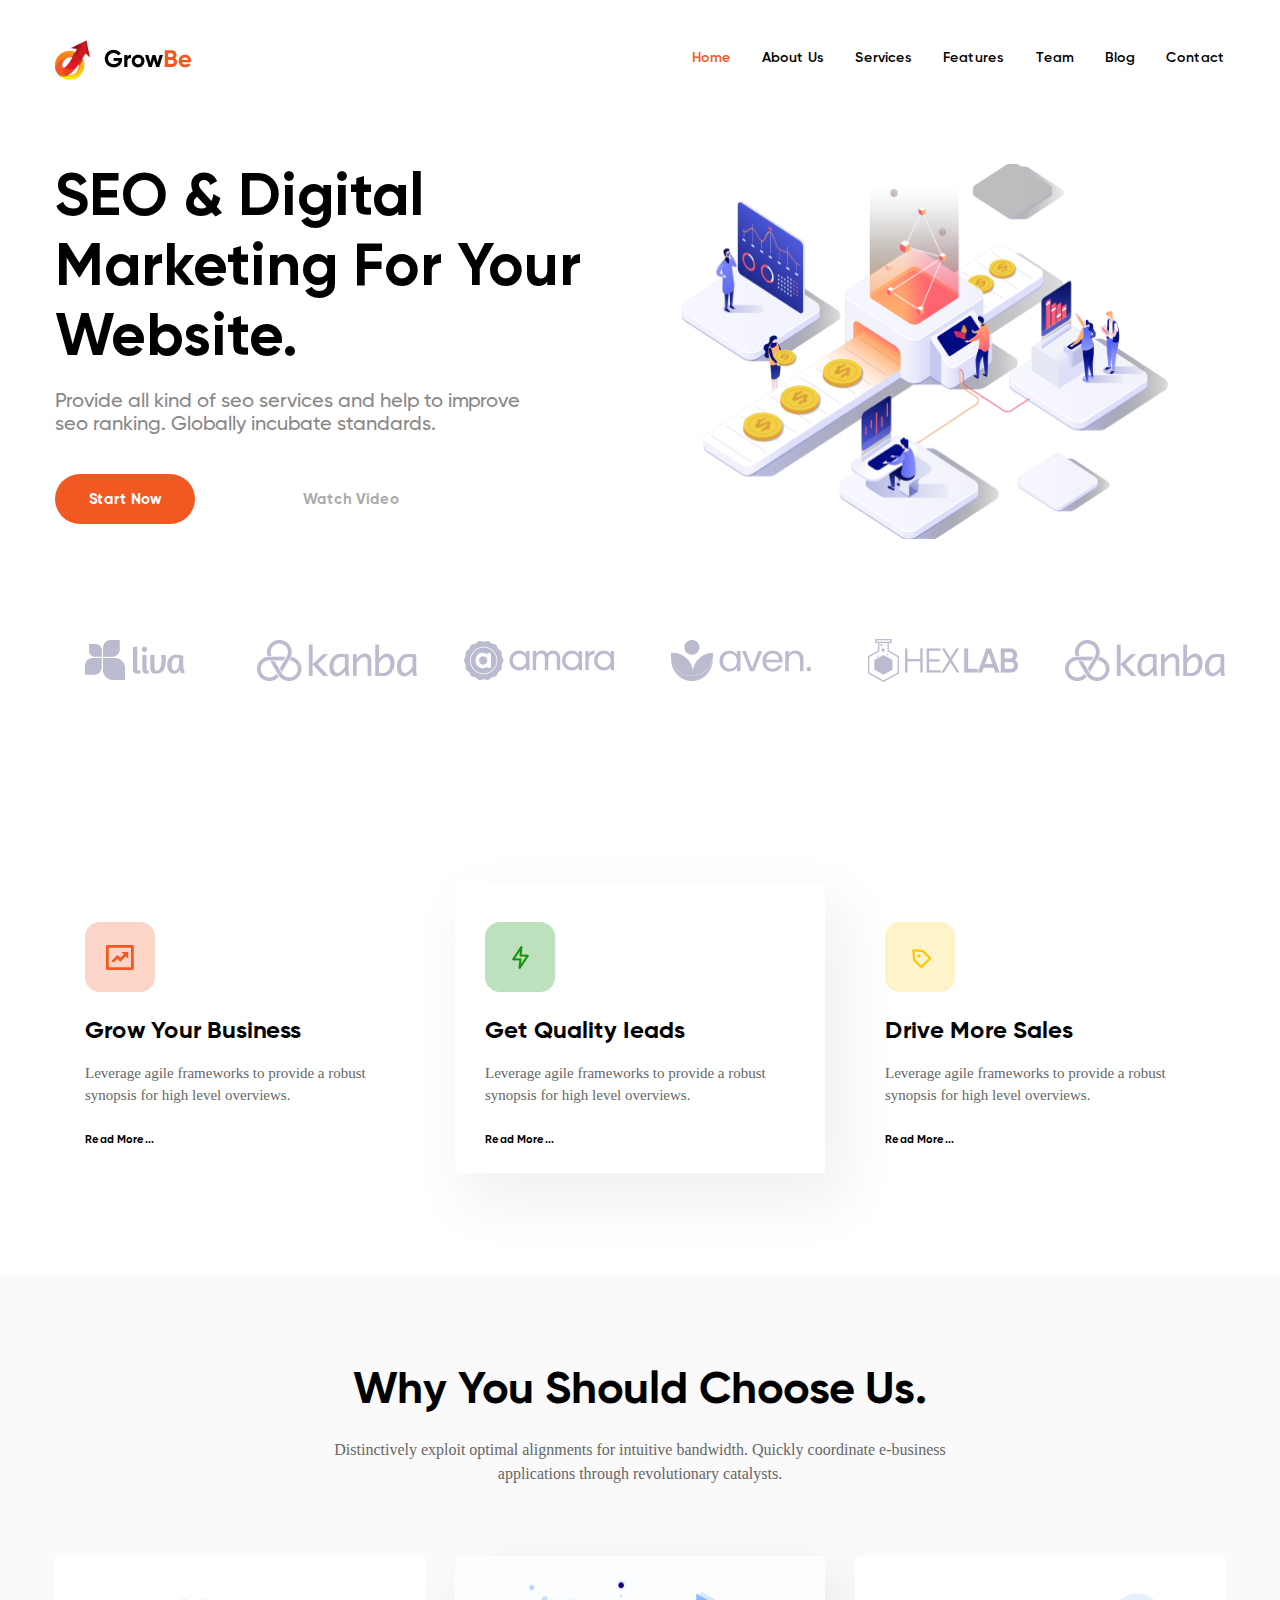
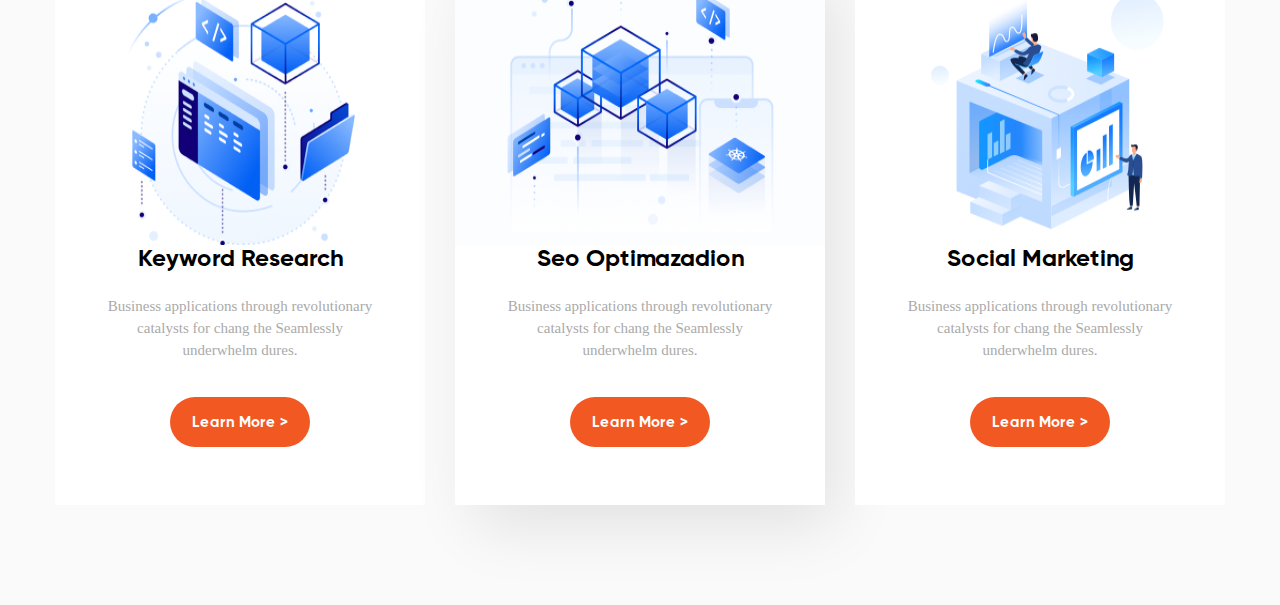
<file: seminar3/hw3/index.html>
<!DOCTYPE html>
<html lang="en">
<head>
    <meta charset="UTF-8">
    <meta name="viewport" content="width=device-width, initial-scale=1.0">
    <link rel="stylesheet" href="style.css">
    <title>HomeWork3</title>
</head>
<body>
    <main>
        <section class="container">
            <header>
                <img class="header_logo" src="./image/Logo.png" alt="logo">
                <nav>
                    <a class= "navigation_home" href="#">Home</a>
                    <a class="navigation" href="#">About Us</a>
                    <a class="navigation" href="#">Services</a>
                    <a class="navigation" href="#">Features</a>
                    <a class="navigation" href="#">Team</a>
                    <a class="navigation" href="#">Blog</a>
                    <a class="navigation" href="#">Contact</a>
                </nav>
            </header>
            <div class="main-content">
                <div class="main-content_wrapper">
                    <h1>SEO & Digital Marketing For Your Website.</h1>
                    <p>Provide all kind of seo services and help to improve seo ranking. Globally incubate standards.</p>
                    <div class="Button_meta">
                        <button>Start Now</button>
                        <a href="#">Watch Video</a>
                    </div>
                </div>
                <img class="main-content_img" src="./image/main.png" alt="main">
            </div>
        </section>
        <article class="container">
            <img class="footer_img" src="./image/logo1.png" alt="logo 1">
            <img class="footer_img" src="./image/logo2.png" alt="logo 2">
            <img class="footer_img" src="./image/logo3.png" alt="logo 3">
            <img class="footer_img" src="./image/logo4.png" alt="logo 4">
            <img class="footer_img" src="./image/logo5.png" alt="logo 5">
            <img class="footer_img" src="./image/logo6.png" alt="logo 6">
        </article>
        <section class = "cards_facilities container">
            <div class = "card_facil">
                <img src="./image/icon.png" alt="icon1">
                <h3>Grow Your Business</h3>
                <p>Leverage agile frameworks to provide a robust synopsis for high level overviews.</p>
                <a href="#">Read More...</a>
            </div>
            <div class = "shadow_card card_facil">
                <img src="./image/icon (1).png" alt="icon2">
                <h3>Get Quality Ieads</h3>
                <p>Leverage agile frameworks to provide a robust synopsis for high level overviews.</p>
                <a href="#">Read More...</a>
            </div>
            <div class = "card_facil">
                <img src="./image/icon (2).png" alt="icon3">
                <h3>Drive More Sales</h3>
                <p>Leverage agile frameworks to provide a robust synopsis for high level overviews.</p>
                <a href="#">Read More...</a>
            </div>

        </section>
        <section class="container_wrap">
            <section class = "cards_reasons container">
                <div class = "card_reas_text">
                    <h2>Why You Should Choose Us.</h2>
                    <p>Distinctively exploit optimal alignments for intuitive bandwidth. Quickly coordinate e-business
                        applications through revolutionary catalysts.</p>
                </div>
                <div class="card_reas_blocks">
                    <div class = "card_reas">
                        <img src="./image/illustration.png" alt="illustration1">
                        <h3>Keyword Research</h3>
                        <p>Business applications through revolutionary catalysts for chang the Seamlessly underwhelm dures.</p>
                        <button>Learn More ></button>
                    </div>
                    <div class = "shadow_cardres card_reas">
                        <img src="./image/illustration (1).png" alt="illustration2">
                        <h3>Seo Optimazadion</h3>
                        <p>Business applications through revolutionary catalysts for chang the Seamlessly underwhelm dures.</p>
                        <button>Learn More ></button>
                    </div>
                    <div class = "card_reas">
                        <img src="./image/illustration (2).png" alt="illustration2">
                        <h3>Social Marketing</h3>
                        <p>Business applications through revolutionary catalysts for chang the Seamlessly underwhelm dures.</p>
                        <button>Learn More ></button>
                    </div>
                </div>
            </section>
        </section>
    </main>
</body>
</html>
</file>
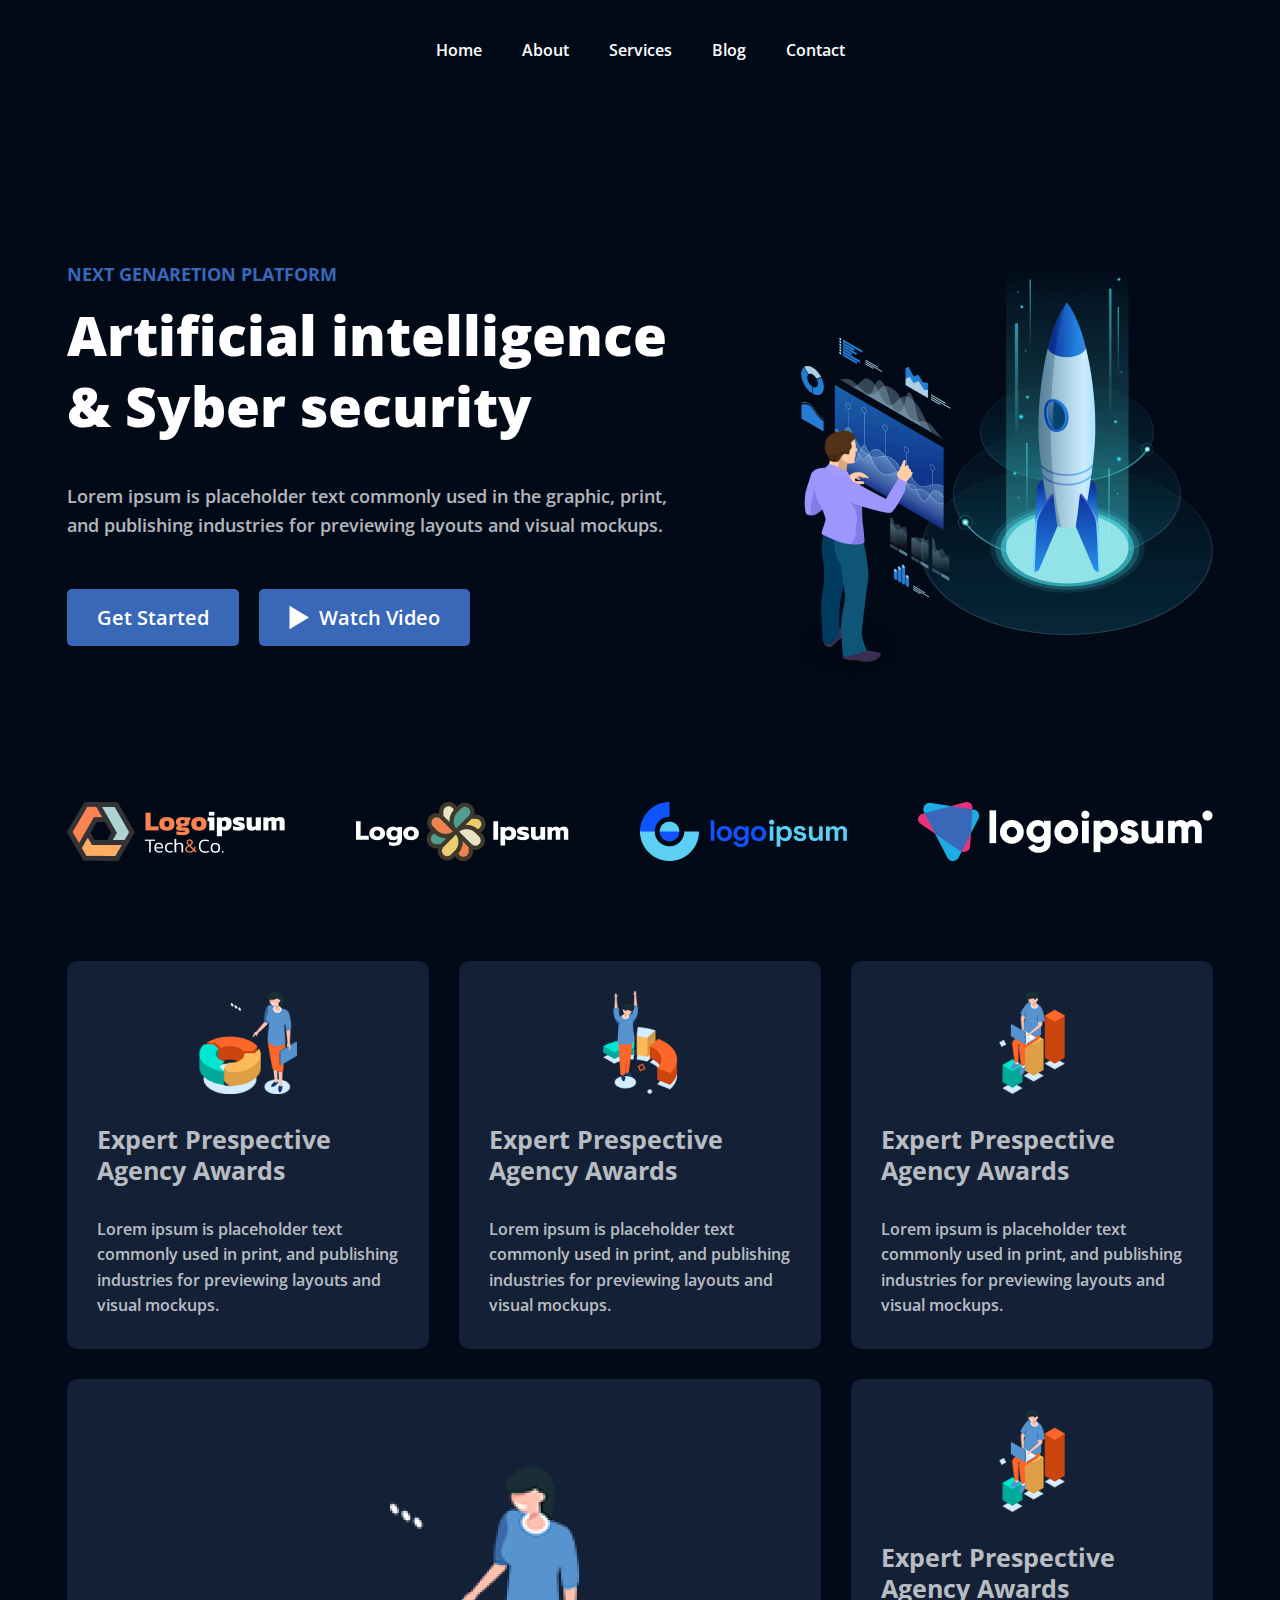
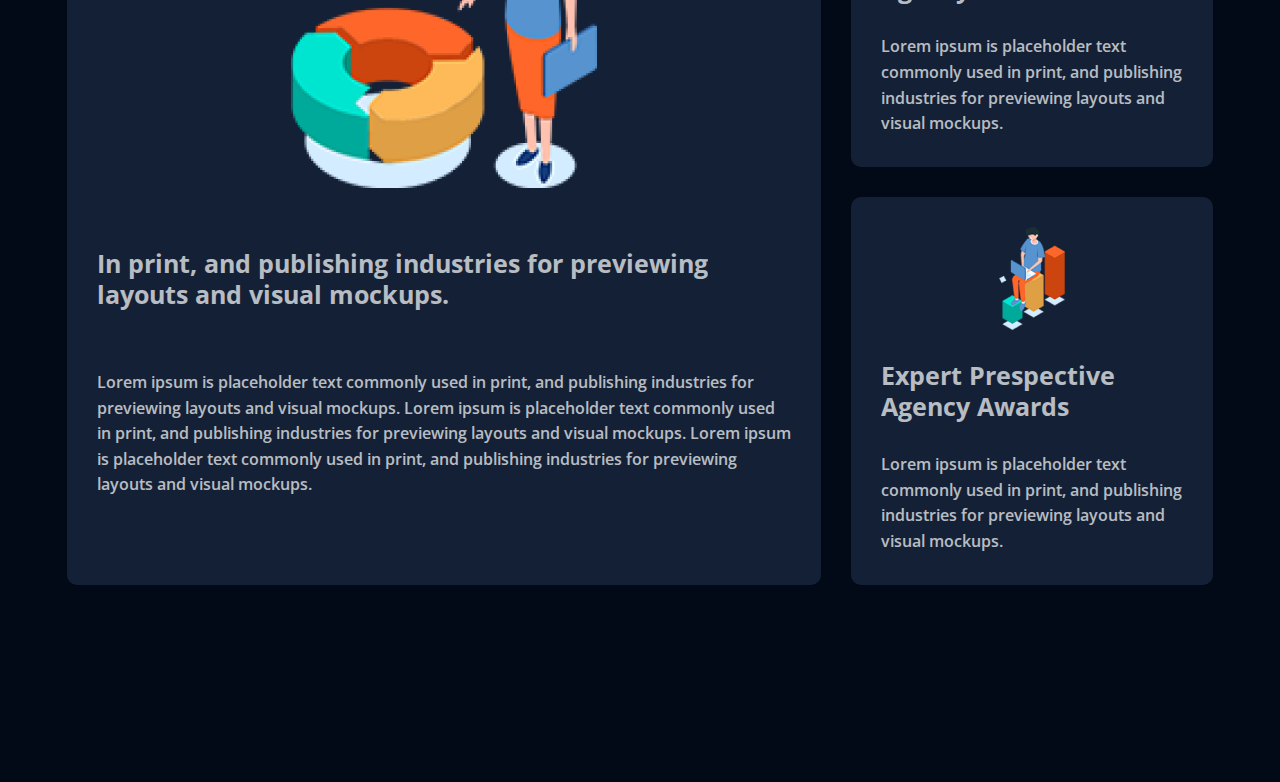
<file: seminar4/Lesson 3/index.html>
<!DOCTYPE html>
<html lang="en">
	<head>
		<meta charset="UTF-8" />
		<meta name="viewport" content="width=device-width, initial-scale=1.0" />
		<link rel="stylesheet" href="style.css" />
		<title>Lesson 3</title>
	</head>
	<body>
		<header>
			<nav class="navigation container">
				<a href="#">Home</a>
				<a href="#">About</a>
				<a href="#">Services</a>
				<a href="#">Blog</a>
				<a href="#">Contact</a>
			</nav>
		</header>
		<main>
			<section class="main-content container">
				<div class="main-content__wrapper">
					<h3>Next genaretion platform</h3>
					<h1>Artificial intelligence & Syber security</h1>
					<p>
						Lorem ipsum is placeholder text commonly used in the graphic, print, and publishing industries for
						previewing layouts and visual mockups.
					</p>
					<div class="main-content__btn-list">
						<button class="main-content__btn">Get Started</button>
						<button class="main-content__btn watch"><img src="./img/play-btn.svg" alt="play" /> Watch Video</button>
					</div>
				</div>
				<img src="./img/main-img.png" alt="Main img" />
			</section>
			<article class="logos container">
				<img src="./img/logo1.png" alt="Logo" />
				<img src="./img/logo2.png" alt="Logo" />
				<img src="./img/logo3.png" alt="Logo" />
				<img src="./img/logo4.png" alt="Logo" />
			</article>
			<section class = "cards_list container">
				<div class = "card"> 
					<img src="./img/welcome-3 1.png" alt="welcom1">
					<h3>Expert Prespective Agency Awards</h3>
					<p>Lorem ipsum is placeholder text commonly used in print, and publishing industries for previewing layouts and visual mockups.</p>
				</div>
				<div class = "card"> 
					<img src="./img/welcome-3 1 (1).png" alt="welcom1">
					<h3>Expert Prespective Agency Awards</h3>
					<p>Lorem ipsum is placeholder text commonly used in print, and publishing industries for previewing layouts and visual mockups.</p>
				</div>
				<div class = "card"> 
					<img src="./img/welcome-3 1 (2).png" alt="welcom1">
					<h3>Expert Prespective Agency Awards</h3>
					<p>Lorem ipsum is placeholder text commonly used in print, and publishing industries for previewing layouts and visual mockups.</p>
				</div>
				<div class = "card card_big"> 
					<img src="./img/welcome-3 1 (3).png" alt="welcom1">
					<h3>In print, and publishing industries for previewing layouts and visual mockups.</h3>
					<p>Lorem ipsum is placeholder text commonly used in print, and publishing industries for previewing layouts and visual mockups. Lorem ipsum is placeholder text commonly used in print, and publishing industries for previewing layouts and visual mockups. Lorem ipsum is placeholder text commonly used in print, and publishing industries for previewing layouts and visual mockups.</p>
				</div>
				<div class = "card"> 
					<img src="./img/welcome-3 1 (2).png" alt="welcom1">
					<h3>Expert Prespective Agency Awards</h3>
					<p>Lorem ipsum is placeholder text commonly used in print, and publishing industries for previewing layouts and visual mockups.</p>
				</div>
				<div class = "card"> 
					<img src="./img/welcome-3 1 (2).png" alt="welcom1">
					<h3>Expert Prespective Agency Awards</h3>
					<p>Lorem ipsum is placeholder text commonly used in print, and publishing industries for previewing layouts and visual mockups.</p>
				</div>
			</section>
		</main>
	</body>
</html>
</file>
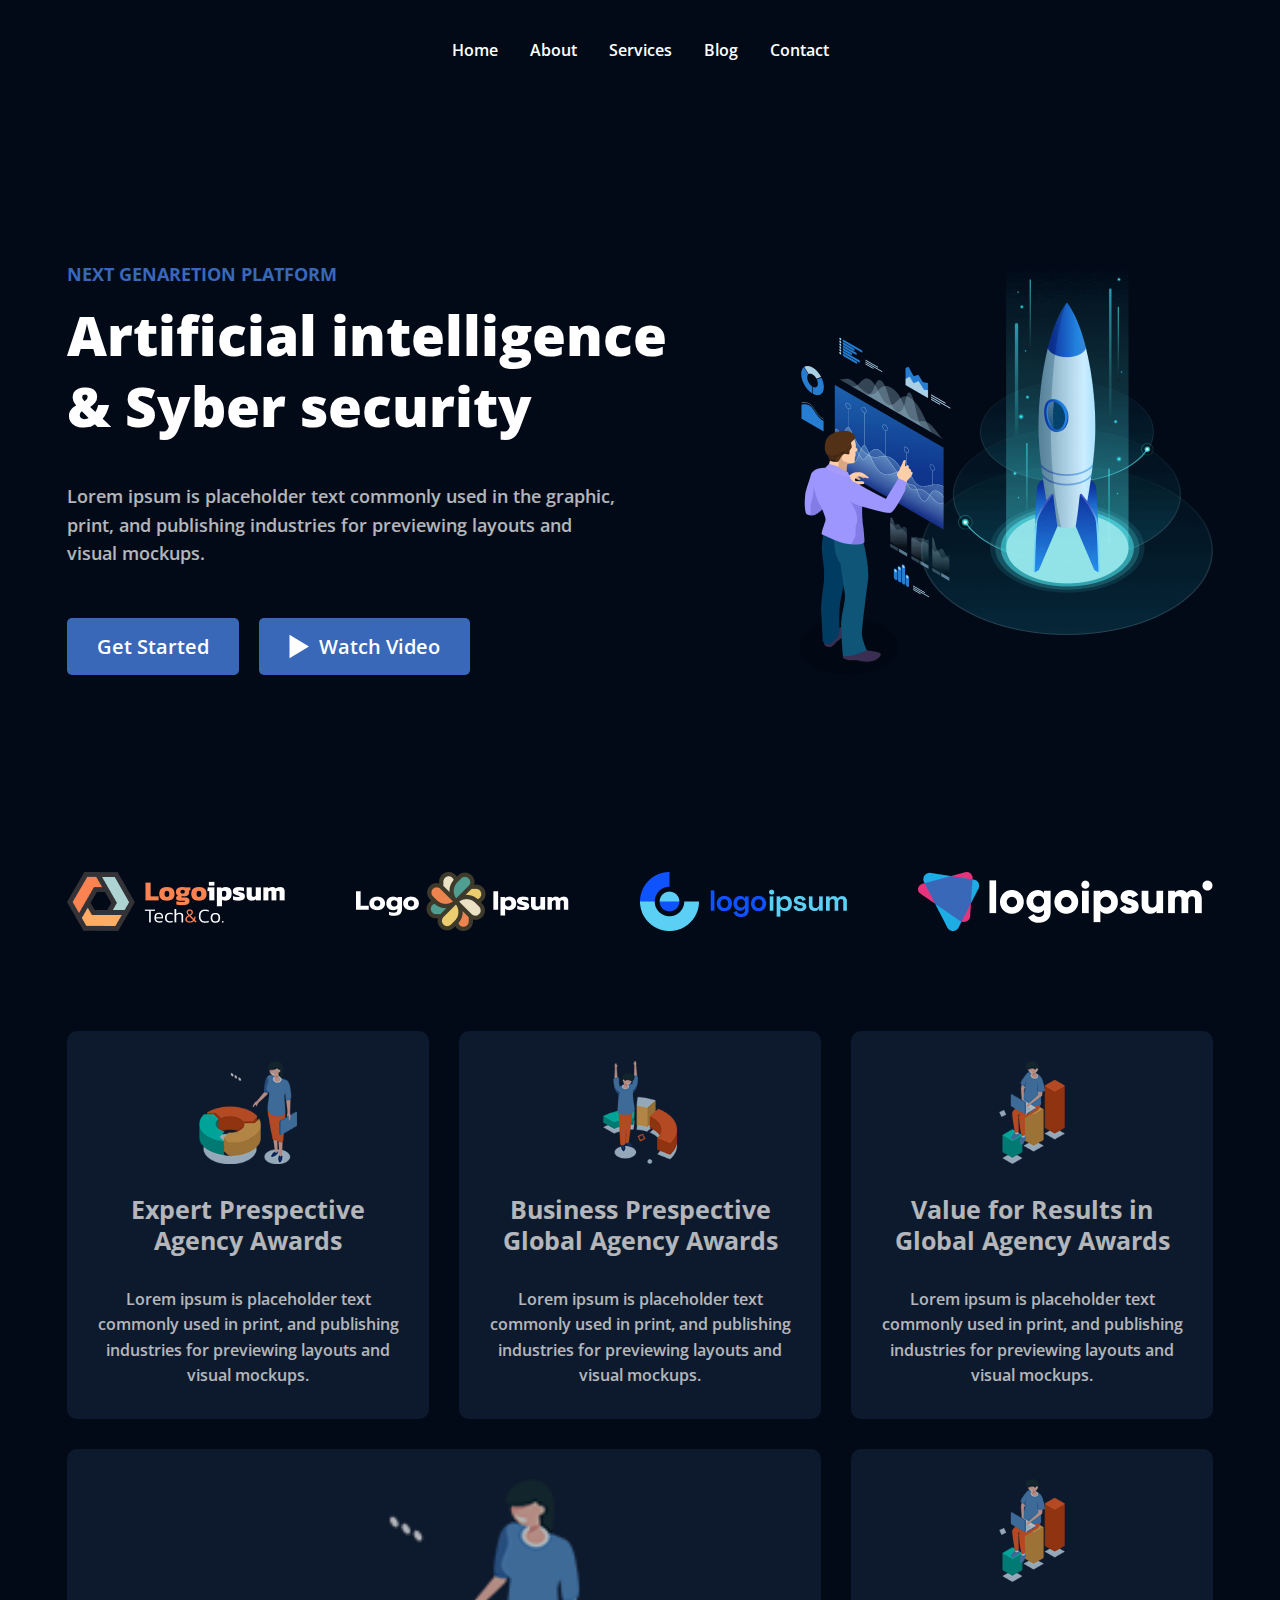
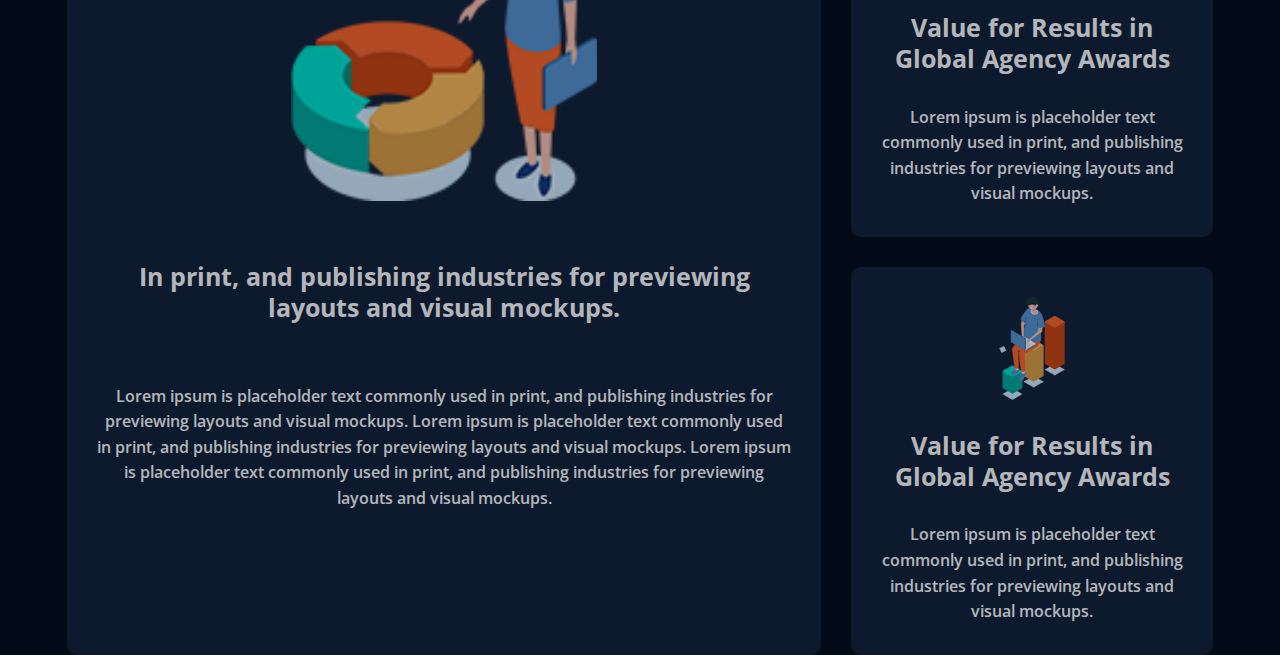
<file: seminar6/Lesson 5/index.html>
<!DOCTYPE html>
<html lang="en">
	<head>
		<meta charset="UTF-8" />
		<meta name="viewport" content="width=device-width, initial-scale=1.0" />
		<link rel="stylesheet" href="style.css" />
		<title>Lesson 3</title>
	</head>
	<body>
		<header>
			<nav class="navigation container">
				<a href="#">Home</a>
				<a href="#">About</a>
				<a href="#">Services</a>
				<a href="#">Blog</a>
				<a href="#">Contact</a>
			</nav>
		</header>
		<main>
			<section class="main-content container">
				<div class="main-content__wrapper">
					<h3>Next genaretion platform</h3>
					<h1>Artificial intelligence & Syber security</h1>
					<p>
						Lorem ipsum is placeholder text commonly used in the graphic, print, and publishing industries for
						previewing layouts and visual mockups.
					</p>
					<div class="main-content__btn-list">
						<button class="main-content__btn">Get Started</button>
						<button class="main-content__btn btn-play"><img src="./img/play-btn.svg" alt="play" /> Watch Video</button>
					</div>
				</div>
				<img class= "small_img" src="./img/main-img.png" alt="Main img" />
			</section>

			<article class="logos container">
				<img src="./img/logo1.png" alt="Logo" />
				<img src="./img/logo2.png" alt="Logo" />
				<img src="./img/logo3.png" alt="Logo" />
				<img src="./img/logo4.png" alt="Logo" />
			</article>

			<section class="cards_list">
				<div class="cards-list__wrapper container">
					<div class="card">
						<img src="./img/img1.svg" alt="Card picture" />
						<h3>Expert Prespective Agency Awards</h3>
						<p>
							Lorem ipsum is placeholder text commonly used in print, and publishing industries for previewing layouts
							and visual mockups.
						</p>
					</div>
					<div class="card">
						<img src="./img/img2.svg" alt="Card picture" />
						<h3>Business Prespective Global Agency Awards</h3>
						<p>
							Lorem ipsum is placeholder text commonly used in print, and publishing industries for previewing layouts
							and visual mockups.
						</p>
					</div>
					<div class="card">
						<img src="./img/img3.svg" alt="Card picture" />
						<h3>Value for Results in Global Agency Awards</h3>
						<p>
							Lorem ipsum is placeholder text commonly used in print, and publishing industries for previewing layouts
							and visual mockups.
						</p>
					</div>
					<div class="card card-big hidden">
						<img src="./img/img4.svg" alt="Card picture" />
						<h3>In print, and publishing industries for previewing layouts and visual mockups.</h3>
						<p>
							Lorem ipsum is placeholder text commonly used in print, and publishing industries for previewing layouts
							and visual mockups. Lorem ipsum is placeholder text commonly used in print, and publishing industries for
							previewing layouts and visual mockups. Lorem ipsum is placeholder text commonly used in print, and
							publishing industries for previewing layouts and visual mockups.
						</p>
					</div>
					<div class="card hidden">
						<img src="./img/img3.svg" alt="Card picture" />
						<h3>Value for Results in Global Agency Awards</h3>
						<p>
							Lorem ipsum is placeholder text commonly used in print, and publishing industries for previewing layouts
							and visual mockups.
						</p>
					</div>
					<div class="card hidden">
						<img src="./img/img3.svg" alt="Card picture" />
						<h3>Value for Results in Global Agency Awards</h3>
						<p>
							Lorem ipsum is placeholder text commonly used in print, and publishing industries for previewing layouts
							and visual mockups.
						</p>
					</div>
				</div>
			</section>
		</main>
	</body>
</html>
</file>
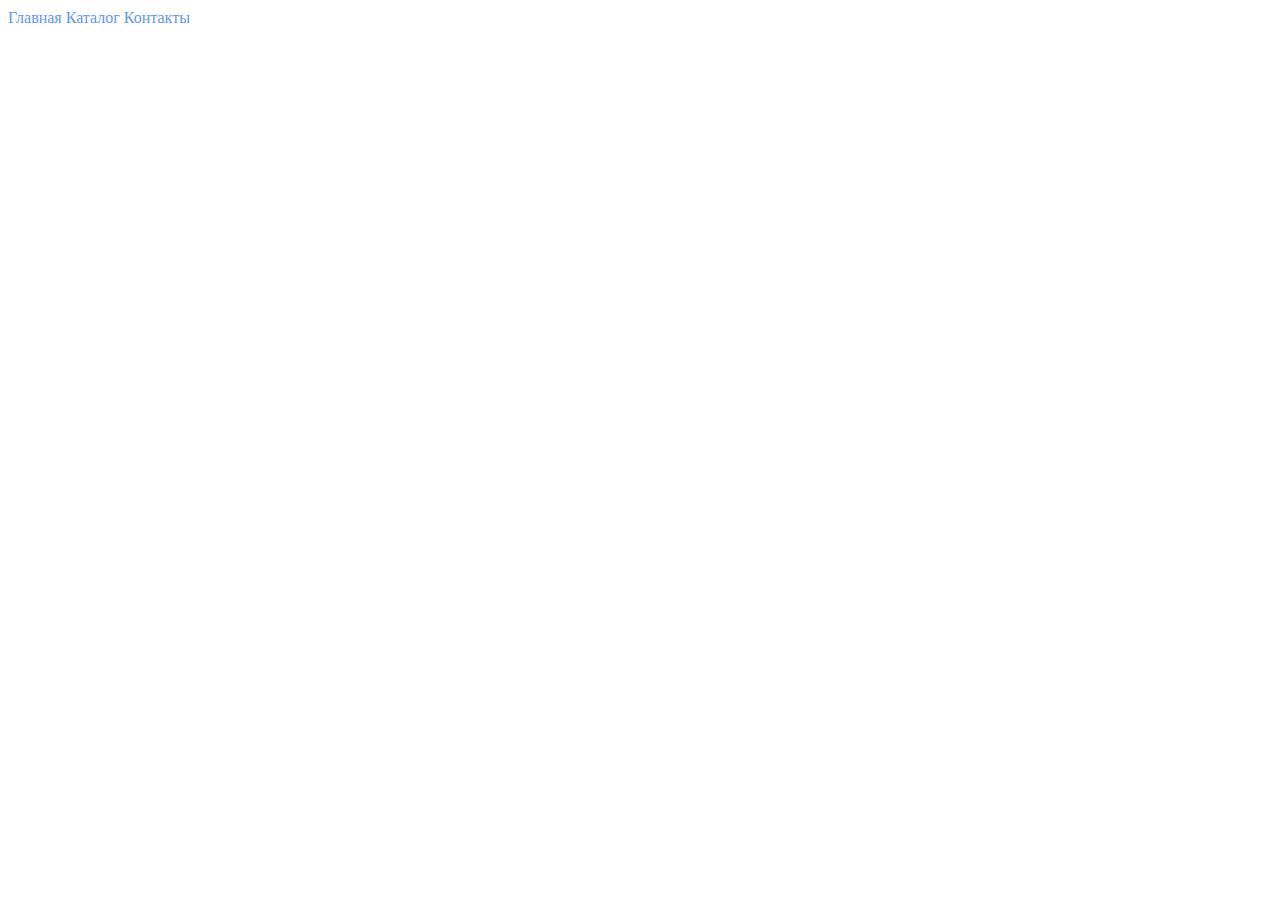
<file: myWeb/contacts.html>
<!DOCTYPE html>
<html lang="en">
<head>
    <meta charset="UTF-8">
    <meta name="viewport" content="width=device-width, initial-scale=1.0">
    <link rel="stylesheet" href="style.css">
    <title>Контакты</title>
</head>
<body>
    <nav>
        <a class="link" href="./index.html">Главная</a>
        <a class="link" href="./catalog/catalog.html">Каталог</a>
        <a class="link" href="#">Контакты</a>
       </nav> 
</body>
</html>
</file>
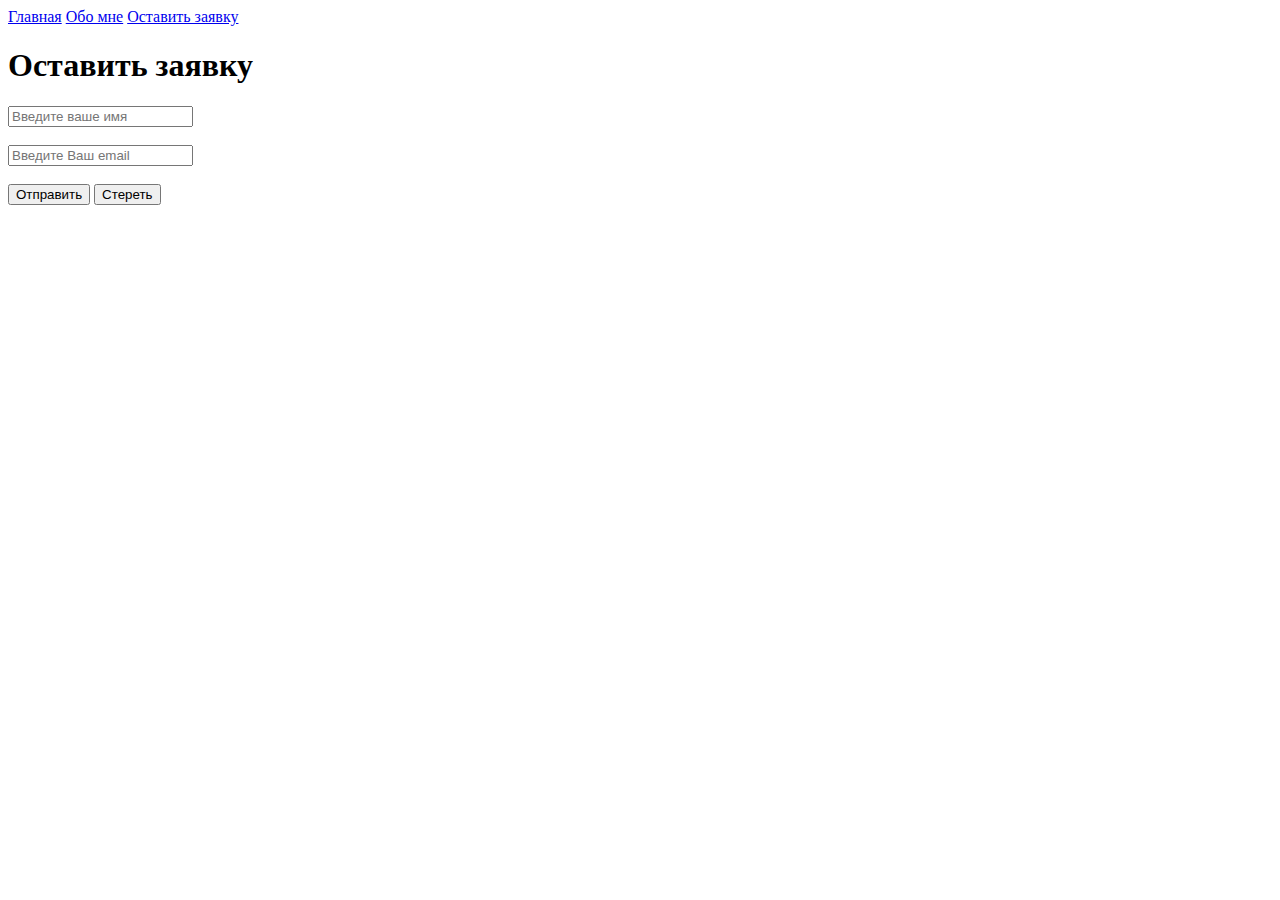
<file: seminar1/form.html>
<!DOCTYPE html>
<html lang="en">
<head>
    <meta charset="UTF-8">
    <meta name="viewport" content="width=device-width, initial-scale=1.0">
    <title>Заявка</title>
</head>
<body>
    <nav>
        <a href="#">Главная</a>
        <a href="./info/about.html">Обо мне</a>
        <a href="#">Оставить заявку</a>
        <!-- alt+shift+вниз - копирование строки -->
        <!-- в пути к папке, если она находится на уровень выше, нужно указать ../ -->
      </nav>  
      <h1>Оставить заявку</h1>
      <form>
        <input type="text" placeholder="Введите ваше имя" />
        <br>
        <br>
        <input type="email" placeholder="Введите Ваш email" />
        <br>
        <br>
        <button type="submit">Отправить</button>
        <button type="reset">Стереть</button>
      </form>
</body>
</html>
</file>
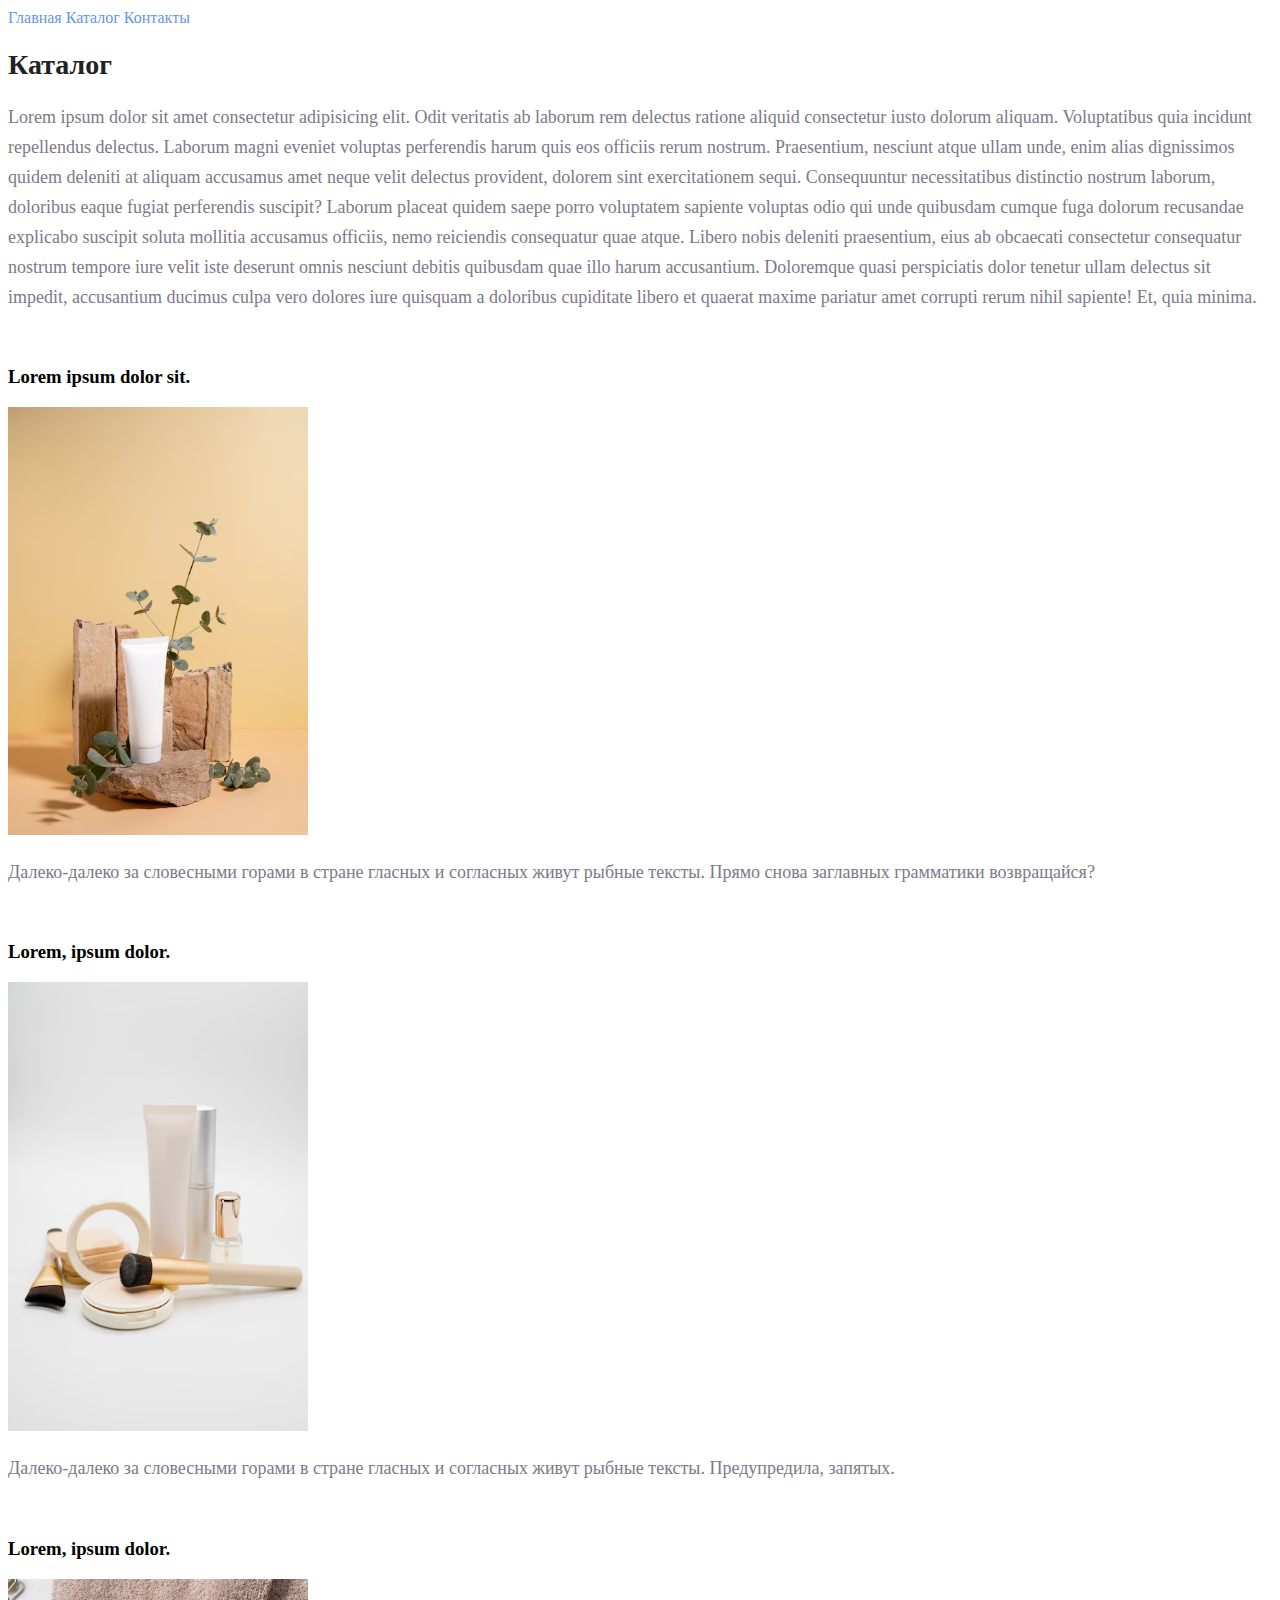
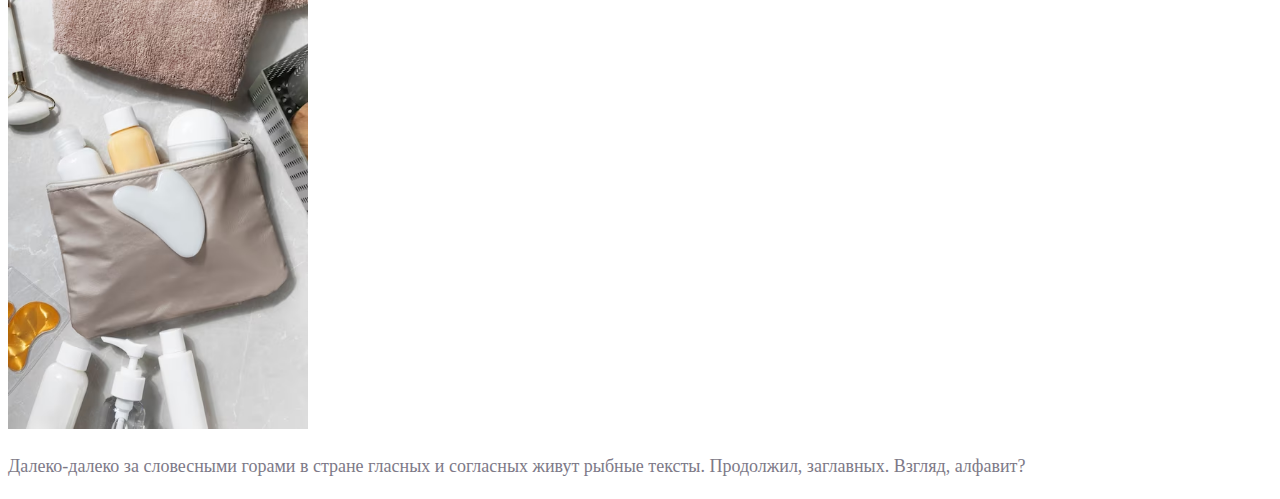
<file: myWeb/catalog/catalog.html>
<!DOCTYPE html>
<html lang="en">
<head>
    <meta charset="UTF-8">
    <meta name="viewport" content="width=device-width, initial-scale=1.0">
    <link rel="stylesheet" href="../style.css">
    <title>Каталог</title>
</head>
<body>
    <nav>
        <a class="link" href="../index.html">Главная</a>
        <a class="link" href="#">Каталог</a>
        <a class="link" href="../contacts.html">Контакты</a>
    </nav> 
    <h1 class="header1">Каталог</h1>
    <p class="paragraph">Lorem ipsum dolor sit amet consectetur adipisicing elit. Odit veritatis ab laborum rem delectus ratione aliquid consectetur iusto dolorum aliquam. Voluptatibus quia incidunt repellendus delectus. Laborum magni eveniet voluptas perferendis harum quis eos officiis rerum nostrum. Praesentium, nesciunt atque ullam unde, enim alias dignissimos quidem deleniti at aliquam accusamus amet neque velit delectus provident, dolorem sint exercitationem sequi. Consequuntur necessitatibus distinctio nostrum laborum, doloribus eaque fugiat perferendis suscipit? Laborum placeat quidem saepe porro voluptatem sapiente voluptas odio qui unde quibusdam cumque fuga dolorum recusandae explicabo suscipit soluta mollitia accusamus officiis, nemo reiciendis consequatur quae atque. Libero nobis deleniti praesentium, eius ab obcaecati consectetur consequatur nostrum tempore iure velit iste deserunt omnis nesciunt debitis quibusdam quae illo harum accusantium. Doloremque quasi perspiciatis dolor tenetur ullam delectus sit impedit, accusantium ducimus culpa vero dolores iure quisquam a doloribus cupiditate libero et quaerat maxime pariatur amet corrupti rerum nihil sapiente! Et, quia minima.</p>
    <br>
    <h3>Lorem ipsum dolor sit.</h3>
    <img src="../img/cream.avif" alt="Cream" width="300">
    <p class="paragraph">Далеко-далеко за словесными горами в стране гласных и согласных живут рыбные тексты. Прямо снова заглавных грамматики возвращайся?</p>
    <br> 
    <h3>Lorem, ipsum dolor.</h3>
    <img src="../img/powder.avif" alt="Powder" width="300">
    <p class="paragraph">Далеко-далеко за словесными горами в стране гласных и согласных живут рыбные тексты. Предупредила, запятых.</p>
    <br>
    <h3>Lorem, ipsum dolor.</h3>
    <img src="../img/shampoo.avif" alt="Shampoo" width="300">
    <p class="paragraph">Далеко-далеко за словесными горами в стране гласных и согласных живут рыбные тексты. Продолжил, заглавных. Взгляд, алфавит?</p>
</body>
</html>
</file>
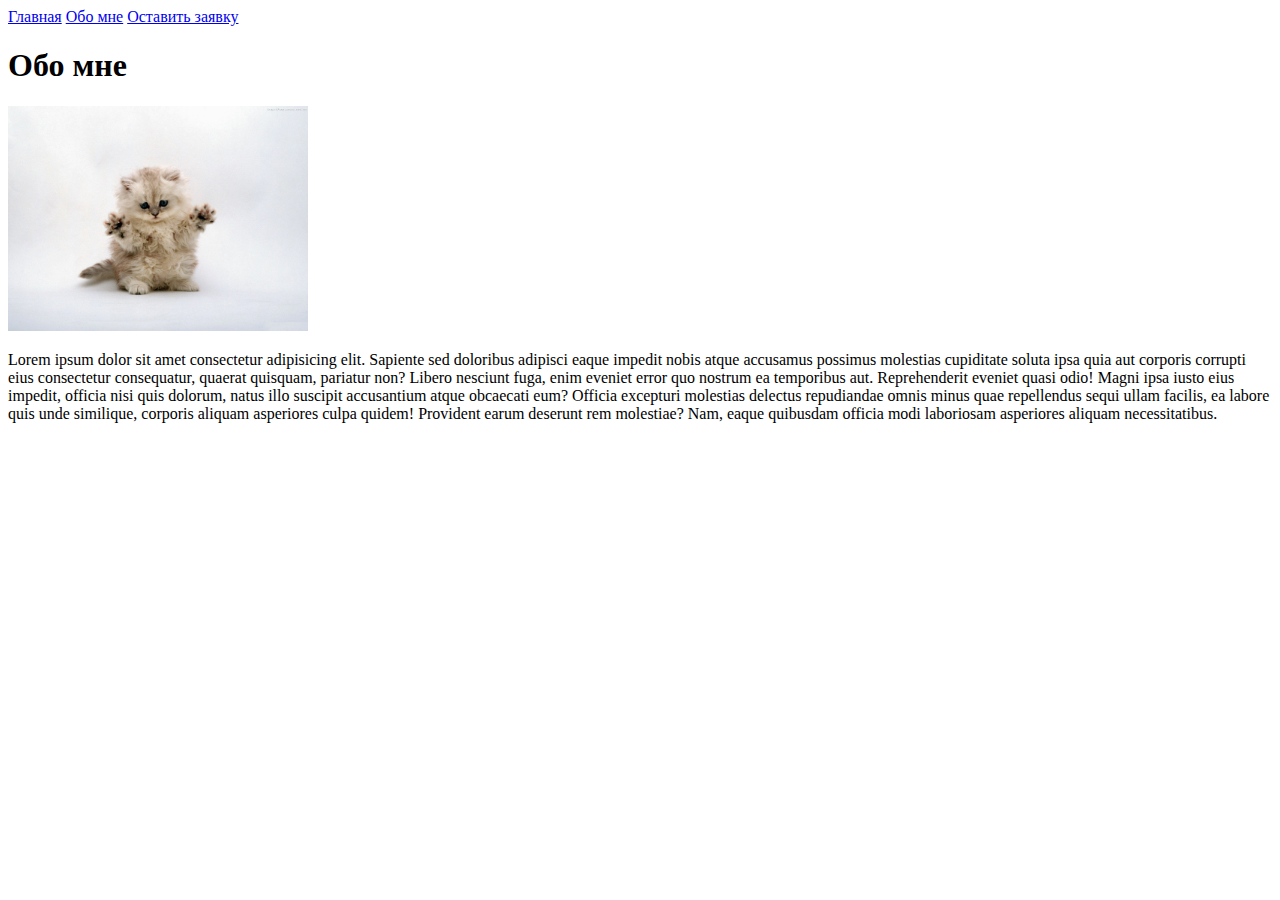
<file: seminar1/info/about.html>
<!DOCTYPE html>
<html lang="en">
<head>
    <meta charset="UTF-8">
    <meta name="viewport" content="width=device-width, initial-scale=1.0">
    <title>Обо мне</title>
</head>
<body>
  <nav>
    <a href="../index.html">Главная</a>
    <a href="#">Обо мне</a>
    <a href="../form.html">Оставить заявку</a>
    <!-- alt+shift+вниз - копирование строки -->
    <!-- в пути к папке, если она находится на уровень выше, нужно указать ../ -->
  </nav>
  <h1>Обо мне</h1>
  <img src="../images/img1.jpeg" alt="Фото" width="300">

  <p>Lorem ipsum dolor sit amet consectetur adipisicing elit. Sapiente sed doloribus adipisci eaque impedit nobis atque accusamus possimus molestias cupiditate soluta ipsa quia aut corporis corrupti eius consectetur consequatur, quaerat quisquam, pariatur non? Libero nesciunt fuga, enim eveniet error quo nostrum ea temporibus aut. Reprehenderit eveniet quasi odio! Magni ipsa iusto eius impedit, officia nisi quis dolorum, natus illo suscipit accusantium atque obcaecati eum? Officia excepturi molestias delectus repudiandae omnis minus quae repellendus sequi ullam facilis, ea labore quis unde similique, corporis aliquam asperiores culpa quidem! Provident earum deserunt rem molestiae? Nam, eaque quibusdam officia modi laboriosam asperiores aliquam necessitatibus.</p>  
</body>
</html>
</file>
<file: myWeb/style.css>
a {
    text-decoration: none;
    }

.link {
    color: cornflowerblue;
    font-size: 16px;
    line-height: 20px;
}

.header1 {
    color: #222222;
    font-size: 28px;
    line-height: 36px;
    font-weight: bold;
}

.header2{
    color: coral;
    font-style: normal;
    font-weight: 700;
    font-size: 36px;
    line-height: 80px;
}

.paragraph {
    font-style: normal;
    font-weight: 300;
    font-size: 18px;
    line-height: 30px;
    color: #7D7987
}
</file>
<file: webShop/style.css>
@import './fonts/stylesheet.css';

*{
    margin: 0;
    padding: 0;
    text-decoration: none;
    font-family: 'Lato';
}

body {
    scroll-behavior: smooth;
    background: #FFF;
}

img{
    max-width: 100%;
    display: block;
}

.container{
    max-width: 1140px;
    margin: 0 auto;
}

header{
    background-color: #222222; 
    background-size: cover;
    height: 75px;
}

.header_wrap {
    display: flex;
    padding-top: 18px;
    padding-bottom: 19px;
    justify-content: space-between;
    align-items: center;
}

.logo_search {
    display: flex;
    justify-content: space-between;
    align-items: last baseline;
    gap: 41px;
}

.logo {
    width: 44px;
    height: 38px;
    flex-shrink: 0;
}

.search {
    width: 26px;
    height: 27px;
    flex-shrink: 0;
}

.menu {
    display: flex;
    width: 159px;
    height: 29px;
    margin-right: 10px;
    flex-shrink: 0; 
    justify-content: space-between;
    align-items: center;
    position: relative;
}


.cart-number {
    width: 19px;
    height: 19px;
    border-radius: 100%;
    background-color: #F16D7F;
    position: absolute;
        top: -9px;
        right: -5px;
}

.cart-number p {
    color: #FFF;
    font-size: 12px;
    font-weight: 400;
    line-height: 15px;
    margin: 1px 5px 4px 6px;
}

.main_baner{
    background-color: #F1E4E6;
    background-size: cover;
}

.baner_wraper{
    display: flex;
    max-width: 1600px;
    margin-bottom: 65px;
    position: relative;
}

.main_baner img{
    width: 800px;
    height: 764px;
}


.header1{
    height: 93px;
    width: 393px;
    border-left: 12px solid #F16D7F;
    padding-left: 16px;
    margin-left: 63px;
    margin-top: 290px;
    margin-bottom: 381px;
}

.header1 h1{
    color: #222;
    font-size: 48px;
    font-weight: 900;
    line-height: 58px;
}

.header1 h2{
    color: #222;
    font-size: 32px;
    font-weight: 700;
    line-height: 39px;
}
.red {
    color: #eb0827;
}

.burger-menu {
    width: 232px;
    height: 634px;
    background-color: #FFF;
    position: absolute;
        top: 0px;
        right: 0px;
}

.menu-hidden{
    display: none;
}



.burger-menu h3{
    color: #000;
    font-size: 14px;
    font-weight: 700;
    line-height: 17px;
    margin-top: 32px;
    margin-left: 33px;
    margin-bottom: 25px;
}

.burger-menu h4{
    color: #eb0827;
    font-size: 14px;
    font-weight: 400;
    line-height: 17px;
    margin-top: 20px;
    margin-bottom: 12px;
    margin-left: 32px;
}

.burger-menu p{
    color: #6F6E6E;
    font-size: 14px;
    font-weight: 400;
    line-height: 17px;
    margin-bottom: 11px;
    margin-left: 53px;
}



.category {
    display: grid;
    grid-template-columns: 360px 360px 360px;
    grid-template-rows: 260px 180px;
    gap: 30px;
    justify-content: center;
    margin-bottom: 96px;
}
.category_1stimg {
    width: 360px;
    height: 260px;
    flex-shrink: 0;
    background-image: url(./img/1st_woman.webp);
}

.category_2ndimg {
    width: 360px;
    height: 260px;
    flex-shrink: 0;
    background-image: url(./img/2nd_man.webp);
}

.category_3dimg {
    width: 360px;
    height: 260px;
    flex-shrink: 0;
    background-image: url(./img/3d_kids.webp);
}

.category_4thimg {
    width: 1140px;
    height: 180px;
    flex-shrink: 0;
    background-image: url(./img/4th_picture.webp);
}

.category_background {
    display: flex;
    width: 100%;
    height: 100%;
    background-color: rgba(33, 22, 22, 0.70);
    justify-content: center;
    align-items: center;
}

.category p {
    color: #FFF;
    text-align: center;
    font-size: 16px;
    font-weight: 400;
    line-height: 19px;
}

.category h3 {
    color: #F16D7F;
    text-align: center;
    font-size: 24px;
    font-weight: 700;
    line-height: 29px;
}

.catalog__header{
    margin-bottom: 48px;
}
.catalog__header h3{
    color: #222;
    font-size: 30px;
    font-weight: 400;
    line-height: 36px;
    text-align: center;
    margin-bottom: 6px;
}

.catalog__header p {
    color: #797575;
    font-size: 14px;
    font-weight: 400;
    line-height: 17px;
    text-align: center;
}

.catalog_wraper {
    display: grid;
    grid-template-columns: 360px 360px 360px;
    grid-template-rows: 581px 581px;
    gap: 30px;
    justify-content: center;
    margin-bottom: 48px;
}

.catalog_card{
    background-color: #F8F8F8;
}

.card_image{
    display: flex;
    width: 360px;
    height: 420px;
    position: relative;
}


.card-blackout {
    display: none;
    justify-content: center;
    width: 100%;
	height: 100%;
	position: absolute;
	top: 0;
	left: 0;
	right: 0;
	bottom: 0;
    background-color: rgba(58, 56, 56, 0.86);
    z-index: 9;
}

.catalog_card button{
    width: 139px;
    height: 44px;
    display: flex;
    justify-content: center;
    align-items: center;
    gap: 11px;
    margin-top: 188px;
    border: solid 1px #FFFFFF;
    color: #FFFFFF;
    font-size: 14px;
    font-weight: 400;
    line-height: 17px;
}

.card_image:hover .card-blackout{
    display: flex;
}

.catalog_card img {
    width: 360px;
    height: 420px;
    flex-shrink: 0;
}

.card_description{
    margin-top: 24px;
    margin-bottom: 24px;
    margin-left: 16px;
    margin-right: 28px;
}


.catalog_card h4{
    color: #000;
    font-size: 13px;
    font-weight: 400;
    line-height: 16px;
    margin-bottom: 16px;
}

.catalog_card p{
    color: #5D5D5D;
    font-size: 14px;
    font-weight: 300;
    line-height: 17px;
    margin-bottom: 16px;
}

.catalog_card span{
    font-size: 16px;
    font-weight: 400;
    line-height: 19px;
    color: #eb0827;
}

button {
    width: 212px;
    height: 48px;
    flex-shrink: 0;
    margin-bottom: 95px;
    border:solid 1px #eb0827;
    background: none;
    color: #eb0827;
    font-size: 16px;
    font-weight: 400;
    line-height: 19px;
}

.button{
    display: flex;
    justify-content: center;
}


.button button:hover{
    background-color: #F16D7F;
    color: #FFF;
}

.features{
    background-color: #222224;
    background-size: cover;
}

.features__wrapper{
    display: flex;
    gap: 30px;
}

.feature-card {
    display: flex;
    width: 360px;
    margin-top: 103px;
    margin-bottom: 104px;
    flex-direction: column;
    align-items: center;
}

.features__wrapper div:nth-child(2) svg{
    margin-bottom: 28px;
}

.features__wrapper div:nth-child(3) svg{
    margin-bottom: 19px;
}
.features__wrapper div:nth-child(4) svg {
    margin-bottom: 25px;
}

.feature-card h5{
    color: #FBFBFB;
    font-size: 20px;
    font-weight: 400;
    line-height: 24px;
    margin-bottom: 16px;
}

.feature-card p{
    width: 310px;
    height: 34px;
    color: #FBFBFB;
    text-align: center;
    font-size: 14px;
    font-weight: 300;
    line-height: 17px;
}

.copyright{
    background-image: url(./img/Layer\ 41.webp);
    background-size: cover;

}

.copyright-background{
    background-color: rgba(244, 244, 244, 0.70);
    background-size: cover;  
}

.copyright__wrapper{
    display: flex;
    justify-content: space-between;
    gap: 223px;
}

.author{
    display: flex;
    flex-direction: column;
    justify-content: center;
    align-items: center;
    gap: 30px;
    margin-top: 97px;
    
}

.author img{
    width: 96px;
    height: 96px;
}

.author p{
    width: 359px;
    height: 99px;
    color: #222224;
    text-align: center;
    font-size: 20px;
    font-weight: 400;
    line-height: normal;
    margin-bottom: 126px;
}

.author p span{
    font-style: italic;
}

.subscribe {
    display: flex;
    max-width: 557px;
    flex-direction: column;
    align-items: center;
    gap: 32px;
    margin-top: 150px;
}

.subscribe-text{
    width: 557px;
    height: 61px;
    display: flex;
    flex-direction: column;
    align-items: center;
    justify-content: right;
}

.subscribe-text h4{
    color: #222224;
    text-align: center;
    font-size: 24px;
    font-weight: 700;
    line-height: 40px;
}
.subscribe-text p{
    color: #222224;
    font-size: 18px;
    font-weight: 400;
    line-height: 30px;
}

.subscribe form{
    display: flex;
}

.subscribe input{
    width: 103px;
    height: 36px;
    border-radius: 80px 0px 0px 80px;
    border: none;
    background-color: #E1E1E1;
    padding:  7px 131px 6px 22px ;
    color: #222224;
    font-size: 14px;
    font-weight: 400;
    line-height: 17px;
}

.subscribe button{
    width: 100px;
    height: 49px;
    border-radius:  0px 80px 80px 0px;
    border: none;
    background-color: #eb0827;
    color: #FFF;
    text-align: center;
    font-size: 14px;
    font-weight: 400;
    line-height: 17px;
}

footer{
    background-color: #222224;
    background-size: cover;
}

.footer{
    display: flex;
    justify-content: space-between;
    align-items: center;
    gap: 655px;
    
}

.footer p{
    width: 332px;
    height: 19px;
    color: #FBFBFB;
    font-size: 16px;
    font-weight: 400;
    line-height: 19px;
}

.icon__container{
    display: flex;
    gap: 7px;
    margin-top: 20px;
    margin-bottom: 20px;
}

.icon-box {
    display: flex;
    width: 32px;
    height: 32px;
    background-color: #FFFFFF;
    justify-content: center;
    align-items: center;
}

.icon-box:hover{
    background-color: #F16D7F;
}

.icon-box:hover svg {
    fill:#FFFFFF;
}



@media (max-width: 1140px) and (min-width: 768px) {

.container {
    max-width: 768px;
}

header{
    height: 74px;
}

.header_wrap {
    padding-left: 32px;
    padding-right: 41px;
}

.main_baner img {
    width: 386px;
    height: 368px;
} 

.baner_wraper{
    margin-bottom: 65px;
}
.main_baner img{
    width: 386px;
    height: 368px;
}


.header1{
    height: 92px;
    width: 283px;
    margin-left: 39px;
    margin-top: 138px;
    margin-bottom: 138px;
}

.header1 h1{
    font-size: 44px;
    line-height: 53px;
}

.header1 h2{
    font-size: 24px;
    line-height: 29px;
}

.category {
    display: grid;
    grid-template-columns: 232px 232px 232px;
    grid-template-rows: 168px 116px;
    gap: 20px;
    margin-bottom: 110px;
}
.category_1stimg {
    width: 232px;
    height: 168px;
}

.category_2ndimg {
    width: 232px;
    height: 168px;
}

.category_3dimg {
    width: 232px;
    height: 168px;
}

.category_4thimg {
    width: 736px;
    height: 116px;
}

.catalog__header{
    margin-bottom: 73px;
}

.catalog_wraper {
    grid-template-columns: 360px 360px;
    grid-template-rows: 581px 581px 581px;
    gap: 16px;
}


.card_description{
    margin-bottom: 20px;
    margin-left: 18px;
    margin-right: 29px;
}

.catalog_card img{
    width: 360px;
    height: 420px;
}

.catalog_card h6{
    margin-bottom: 13px;
}

.catalog_card p{
    margin-bottom: 18px;
}

button {
    margin-bottom: 70px;
}


.features__wrapper{
    gap: 48px;
    padding-top: 48px;
    padding-bottom: 64px;
    flex-direction: column;
    align-items: center;
}

.feature-card {
    margin-top: 0px;
    margin-bottom: 0px;
}

.copyright__wrapper{
    flex-direction: column;
    gap: 48px;
}

.author{
    margin-top: 64px;
}

.author p{
    margin-bottom: 0px;
}

.subscribe {
    margin-top: 0px;
}

.subscribe-text h4{
    line-height: 39px;
}
.subscribe-text p{
    line-height: 39px;
}

.footer{
    gap: 305px;
    padding-left: 32px;
    padding-right: 34px;
}

}

@media (max-width: 767px) {
    
    .container {
        max-width: 375px;
    }

    .header_wrap {
        padding-left: 16px;
        padding-right: 26px;
    }
    
    .hidden {
        display:none;
    }
    .menu {
        width: 32px;
        height: 23px;
        margin-right: 16px;
    }

    .header1{
        height: 66px;
        width: 251px;
        padding-left: 15px;
        margin-left: 56px;
        margin-top: 148px;
        margin-bottom: 149px;
    }
    
    .header1 h1{
        font-size: 38px;
        line-height: 46px;
    }
    
    .header1 h2{
        font-size: 20px;
        line-height: 24px;
    }

    .category {
        grid-template-columns: 343px;
        grid-template-rows: 248px 248px 248px 111px;
        gap: 32px;
        margin-bottom: 64px;
    }
    .category_1stimg {
        width: 343px;
        height: 248px;
    }
    
    .category_2ndimg {
        width: 343px;
        height: 248px;
    }
    
    .category_3dimg {
        width: 343px;
        height: 248px;
    }
    
    .category_4thimg {
        width: 343px;
        height: 111px;
    }
    
    .catalog__header{
        margin-bottom: 65px;
    }
    .catalog__header h3{
        font-size: 38px;
        margin-bottom: 3px;
    }
    
    .catalog_wraper {
        grid-template-columns: 359px;
        grid-template-rows: 579px 579px 579px 579px 579px 579px;
        gap: 16px;
        margin-bottom: 56px;
    }
    
    .card_description{
        margin-top: 24px;
        margin-bottom: 20px;
    }
    
    .catalog_card img{
        width: 359px;
        height: 419px;
        background-position: center;
        background-size: cover;
    }
    
    .catalog_card h6{
        margin-bottom: 13px;
    }
    
    .catalog_card p{
        margin-bottom: 18px;
    }

    .features__wrapper{
        gap: 47px;
        padding-top: 48px;
        padding-bottom: 81px;
        flex-direction: column;
        align-items: center;
    }
    
    .feature-card {
        width: 348px;
        margin-top: 0px;
        margin-bottom: 0px;
    }
    
    .copyright__wrapper{
        flex-direction: column;
        gap: 59px;
    }
    
    .author{
        gap: 30px;
        margin-top: 64px;
    }
    .author p{
        margin-bottom: 0px;
    }
    
    .subscribe {
        margin-top: 0px;
    }
    
    .subscribe-text{
        max-width: 271px;
        height: 54px;
    }
    
    .subscribe-text h4{
        line-height: 37px;
    }
    .subscribe-text p{
        font-size: 14px;
        line-height: 37px;
    }
    
    .footer{
        gap: 40px;
        flex-direction: column-reverse;
        align-items: center;
    }

    .footer p{
        width: 251px;
        margin-bottom: 9px;
    }
    
    .icon__container{
        margin-top: 43px;
    }
}
</file>
<file: seminar3/hw3/style.css>
@font-face {
    font-family: 'Gilroy-Bold';
    src: url('./font/Gilroy-Bold.woff2');
}

@font-face {
    font-family: 'Gilroy-Medium';
    src: url('./font/Gilroy-Medium.woff2');
}

@font-face {
    font-family: 'Gilroy-Semibold';
    src: url('./font/Gilroy-Semibold.woff2');
}

*{
    margin: 0;
    padding: 0;
    text-decoration: none;
}

body {
    scroll-behavior: smooth;
    background: #FFF;
}

img{
    max-width: 100%;
    display: block;
}

.container{
    max-width: 1170px;
    margin: 0 auto;
}



main {

}

header {
    margin-top: 40px;
    display: flex;
    justify-content: space-between;
    gap: 500;
}
    


nav {
    padding-top: 10px;
    width: 533px;
    display: flex;
    justify-content: space-between; 
}

.header_logo {
    width: 137px;
    height: 40px;
    flex-shrink: 0;
}

.navigation {
    color: #000;
    font-family: Gilroy-SemiBold;
    font-size: 14px;
    font-weight: 400;
    line-height: 17px;
}
.navigation_home{
    color: #F25822;
    font-family: Gilroy-SemiBold;
    font-size: 14px;
    font-weight: 400;
    line-height: 17px;
}
.main-content {
    margin-top: 84px;
    display: flex;
    gap: 40px;

}

.main-content_wrapper h1{
    color: #000;
    font-family: Gilroy-Bold;
    font-size: 60px;
    font-weight: 400;
    line-height: 70px;
    
}

.main-content_wrapper p{
    width: 466px;
    color: #888;
    font-family: Gilroy-Medium;
    font-size: 20px;
    font-style: normal;
    font-weight: 400;
    line-height: 23px;
    margin-top: 17px;
}
.Button_meta {
    margin-top: 37px;
    display: flex;
    gap: 108px;
    align-items: center;
}
button{
    width: 140px;
    height: 50px;
    border-radius: 50px;
    background: #F25822;
    color: #FFF;
    font-family: Gilroy-Bold;
    font-size: 15px;
    font-weight: 400;
    line-height: 17px;
    border: none;
}
.Button_meta a{
    color: #AAA;
    font-family: Gilroy-Bold;
    font-size: 15px;
    font-weight: 400;
    line-height: 17px;
    
    
}
.main-content_img {
    margin-top: 82,71px;
    width: 545px;
    height: 375px;
    flex-shrink: 0;
}

.footer_img{
    width: 160px;
    height: 50px;
}

article{
    padding-top: 97px;
    padding-bottom: 96px;
    margin-top: 162px;
    display: flex;
    justify-content: space-between;
}

.cards_facilities{
    padding-top: 100px;
    padding-bottom: 100px;
    display: grid;
    grid-template-columns: 1fr 1fr 1fr;
    gap: 30px;
}

.card_facil {
    padding-left: 30px;
    width: 340px;
    height: 291px;
    flex-shrink: 0;
}

.card_facil img {
    width: 70px;
    height: 70px;
    flex-shrink: 0;
    margin-bottom: 25px;
    margin-top: 40px;
}

.card_facil h3 {
    margin-bottom: 17px;
    color: #000;
    font-family: Gilroy-Bold;
    font-size: 24px;
    font-weight: 400;
    line-height: 28px;
}

.card_facil p {
    margin-bottom: 25px;
    width: 310px;
    height: 42px;
    flex-shrink: 0;
    color: #666;
    font-family: Gilroy-Regular;
    font-size: 15px;
    font-weight: 400;
    line-height: 22px;
}

.card_facil a {
    color: #000;
    font-family: Gilroy-Bold;
    font-size: 11px;
    font-weight: 400;
    line-height: 16px;
}
.shadow_card {
    background: #FFF;
    box-shadow: 15px 25px 56px 6px rgba(0, 0, 0, 0.06);

}
.container_wrap{
    background: #FAFAFA;
}

.cards_reasons{
    background: #FAFAFA;
    display: flex;
    justify-content: center;
    flex-wrap: wrap;
}

.cards_reasons h2{
    margin-top: 90px;
    color: #000;
    text-align: center;
    font-family: Gilroy-Bold;
    font-size: 45px;
    font-weight: 400;
    line-height: normal;
}

.cards_reasons p{
    
    margin-top: 19px;
    width: 682px;
    height: 48px;
    flex-shrink: 0;
    color:  #666;
    text-align: center;
    font-family: Gilroy-Regular;
    font-size: 16px;
    font-weight: 400;
    line-height: 24px; 
}

.card_reas {
    width: 370px;
    height: 549px;
    flex-shrink: 0;
    background: #FFF;
    display: flex;
    flex-direction: column;
    align-items: center;
}

.shadow_cardres{
    box-shadow: 15px 25px 60px -5px rgba(0, 0, 0, 0.10);
}

.card_reas img{
    width: 385px;
    height: 289px;
    flex-shrink: 0;

}

.card_reas h3{
    color: #000;
    font-family: Gilroy-Bold;
    font-size: 24px;
    font-weight: 400;
    line-height: 28px;
    text-align: center;
    
}

.card_reas p{
    width: 280px;
    height: 63px;
    margin-top: 22px;
    margin-bottom: 39px;
    color: #AAA;
    font-size: 15px;
    line-height: 22px; 
    text-align: center;
}

.card_reas button{
    margin-bottom: 50px;
}

.card_reas_text {
    display: flex;
    justify-content: center;
    flex-direction: column;
    align-items: center;
}

.card_reas_blocks {
    margin-top: 70px;
    margin-bottom: 100px;
    display:flex;
    justify-content: center;
    gap: 30px;
}
</file>
<file: seminar4/Lesson 3/style.css>
@import url('https://fonts.googleapis.com/css2?family=Open+Sans:wght@600;800&display=swap');

/* @font-face {
	font-family: 'Gilroy-Bold';
	src: url('./font/Gilroy-Bold.woff2');
}
@font-face {
	font-family: 'Gilroy-Medium';
	src: url('./font/Gilroy-Medium.woff2');
}
@font-face {
	font-family: 'Gilroy-Bold';
	src: url('./font/Gilroy-Bold.woff2');
} */

* {
	margin: 0;
	padding: 0;
	text-decoration: none;
}

body {
	scroll-behavior: smooth;
	font-family: 'Open Sans', sans-serif;
	font-weight: 600;
	color: #fff;
	background: #020a18;
}

img {
	max-width: 100%;
	display: block;
}

.container {
	max-width: 1146px;
	margin: 0 auto;
}

header {
	padding: 39px 0;
	margin-bottom: 160px;
}

.navigation {
	display: flex;
	justify-content: center;
	gap: 40px;
}

.navigation a {
	color: #fff;
	font-size: 16px;
	line-height: 22px;
}

main {
	margin-bottom: 197px;
}

.main-content {
	display: flex;
	gap: 128px;
	margin-bottom: 127px;
}

.main-content__wrapper {
}

.main-content__wrapper h3 {
	color: #3a68b8;
	font-size: 18px;
	line-height: 160%;
	text-transform: uppercase;
	margin-bottom: 10px;
}
.main-content__wrapper h1 {
	font-size: 55px;
	font-weight: 800;
	line-height: 130%;
	margin-bottom: 40px;
}
.main-content__wrapper p {
	font-size: 18px;
	line-height: 160%;
	opacity: 0.7;
	margin-bottom: 50px;
}

.main-content__btn-list {
	display: flex;
	gap: 20px;
}

.main-content__btn.watch {
	display: flex;
	gap: 10px;
}

.main-content__btn {
	color: #fff;
	font-family: 'Open Sans';
	font-size: 20px;
	font-weight: 600;
	line-height: 27px;
	padding: 15px 30px;
	border-radius: 5px;
	background: #3a68b8;
	border: none;
	cursor: pointer;
}

footer {
}

.logos {
	display: flex;
	justify-content: space-between;
	padding-bottom: 100px;
}

.cards_list {
	display: grid;
	grid-template-columns: 1fr 1fr 1fr;
	grid-template-rows: 1 fr 1fr 1fr;
	gap: 30px;
}

.card{
	border-radius: 10px;
	background: #132035;
	display: flex;
	justify-content: center;
	align-items: center;
	flex-direction: column;
	padding: 30px;
	gap: 30px;
}

.card_big {
	grid-column: span 2;
	grid-row: span 2;
	gap: 60px;
}

.card h3{	
	font-size: 25px;
	font-weight: 700;
	line-height: 125%;
	opacity: 0.7;
} 

.card p{
	font-size: 16px;
	font-weight: 600;
	line-height: 160%; 
	opacity: 0.7;
}
</file>
<file: seminar6/Lesson 5/style.css>
@import url('https://fonts.googleapis.com/css2?family=Open+Sans:wght@600;800&display=swap');

* {
	margin: 0;
	padding: 0;
	text-decoration: none;
	box-sizing: border-box;
}

body {
	scroll-behavior: smooth;
	font-family: 'Open Sans', sans-serif;
	font-weight: 600;
	color: #fff;
	background: #020a18;
}

img {
	max-width: 100%;
	display: block;
}

.container {
	max-width: 1146px;
	margin: 0 auto;
}

header {
	padding: 39px 0;
	margin-bottom: 160px;
}

.navigation {
	display: flex;
	justify-content: center;
	gap: 32px;
}

.navigation a {
	color: #fff;
	font-size: 16px;
	line-height: 22px;
}

.main-content {
	display: flex;
	justify-content: space-between;
	margin-bottom: 197px;
}

.main-content__wrapper {
	max-width: 604px;
}

.main-content__wrapper h3 {
	color: #3a68b8;
	font-size: 18px;
	line-height: 160%;
	text-transform: uppercase;
	margin-bottom: 10px;
}
.main-content__wrapper h1 {
	font-size: 55px;
	font-weight: 800;
	line-height: 130%;
	margin-bottom: 40px;
}
.main-content__wrapper p {
	font-size: 18px;
	line-height: 160%;
	opacity: 0.7;
	margin-bottom: 50px;
	max-width: 558px;
}

.main-content__btn-list {
	display: flex;
	gap: 20px;
	align-items: center;
}

.main-content__btn {
	color: #fff;
	font-family: 'Open Sans';
	font-size: 20px;
	font-weight: 600;
	line-height: 27px;
	padding: 15px 30px;
	border-radius: 5px;
	background: #3a68b8;
	border: none;
	cursor: pointer;
}

.btn-play {
	display: flex;
	gap: 10px;
}


.logos {
	display: flex;
	justify-content: space-between;
	padding-bottom: 100px;
	flex-wrap: wrap;
}

.cards-list__wrapper {
	display: grid;
	grid-template-columns: 1fr 1fr 1fr;
	grid-template-rows: 1fr 1fr 1fr;
	gap: 30px;
	opacity: 0.7;
}

.card {
	background: #132035;
	border-radius: 10px;
	display: flex;
	gap: 30px;
	flex-direction: column;
	text-align: center;
	align-items: center;
	padding: 30px;
	color: #ffffff;
}

.card h3 {
	font-weight: 700;
	font-size: 25px;
	line-height: 125%;
}

.card p {
	font-weight: 600;
	font-size: 16px;
	line-height: 160%;
}

.card-big {
	grid-column: span 2;
	grid-row: span 2;
	gap: 60px;
}

@media (max-width: 1146px) and (min-width: 848px){
	.container {
		max-width: 767px;
	}

	.main-content {
		flex-direction: column;
		gap: 128px;
		padding: 0 81px;
	}

	.main-content__wrapper h3{
		font-size: 16px;
	}

	.main-content__wrapper h1{
		font-size: 48px;
	}

	.logos {
		max-width: 540px;
		justify-content: center;
		gap: 32px;
	}

	.cards-list__wrapper  {
		grid-template-columns: 1fr;
		justify-items: center;
		gap: 32px;
	}
	.hidden {
		display: none;
	}

	.card {
		max-width: 362px;
		background-color: #0F1623;
	}

	.small_img {
		max-width: 414px;
		margin: 0 auto;
	}
}

@media (max-width: 847px) {
	.conatainer {
		max-width: 343px;
	}

	header {
		margin-bottom: 64px;
	}

	.navigation {
		gap: 16px;

	}

	.navigation a {
		font-size: 14px;
		line-height: 19px;
	}

	.main-content {
		flex-direction: column;
		gap: 128px;
		align-items: center;
		text-align: center;
	}

	.main-content__wrapper h3 {
		font-size: 14px;
		margin-bottom: 16px;
	}

	.main-content__wrapper h1 {
		font-size: 28px;
		margin-bottom: 64px;
	}
	.main-content__wrapper p {
		margin-bottom: 39px;
	}

	.main-content__btn-list {
		flex-direction: column;
		gap: 24px;
	}

	.logos {
		flex-direction: column;
		align-items: center;
		gap: 32px;
	}

	.cards-list__wrapper  {
		grid-template-columns: 1fr;
		justify-items: center;
		gap: 32px;
	}
	.hidden {
		display: none;
	}

	.card {
		
		background-color: #0F1623;
	}
}
</file>
